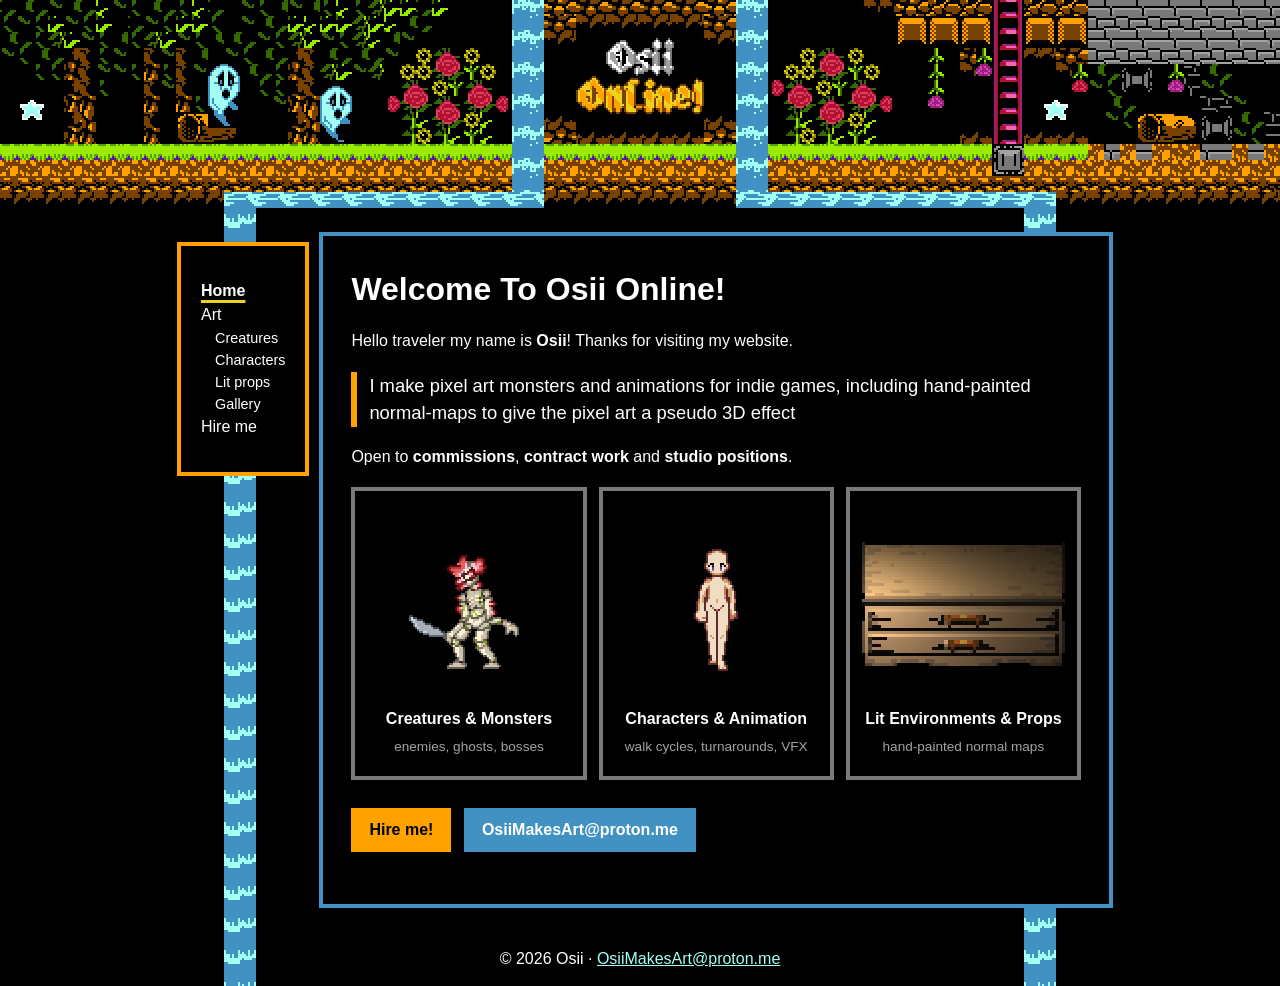
<file: index.html>
<!doctype html>
<html lang="en">
    <head>
        <meta charset="utf-8" />
        <meta name="viewport" content="width=device-width, initial-scale=1" />
        <title>Osii Osii Osii! · pixel art monsters & animations</title>
        <meta
            name="description"
            content="I make pixel art monsters and animations for indie games, lit with hand-painted normal maps so they react to your game&#x27;s lighting."
        />
        <link
            href="style.css?v=b4c139a0"
            rel="stylesheet"
            type="text/css"
            media="all"
        />
        <link rel="icon" type="image/png" href="images/favicon.png" />
        <meta property="og:type" content="website" />
        <meta
            property="og:title"
            content="Osii Osii Osii! · pixel art monsters &amp; animations"
        />
        <meta
            property="og:description"
            content="I make pixel art monsters and animations for indie games, lit with hand-painted normal maps so they react to your game&#x27;s lighting."
        />
        <meta
            property="og:url"
            content="https://gandshack.github.io/index.html"
        />
        <meta
            property="og:image"
            content="https://gandshack.github.io/images/og.png"
        />
        <script
            data-goatcounter="https://osii.goatcounter.com/count"
            async
            src="//gc.zgo.at/count.js"
        ></script>
        <meta name="twitter:card" content="summary_large_image" />
    </head>
    <body>
        <header>
            <a href="index.html"
                ><img
                    src="images/Header.gif"
                    width="100%"
                    alt="Osii Online"
                    style="image-rendering: pixelated"
            /></a>
        </header>

        <div id="container">
            <div class="flex">
                <aside>
                    <div class="side-sticky">
                        <nav>
                            <ul>
                                <li>
                                    <a href="index.html" class="here">Home</a>
                                </li>
                                <li><a href="art/main.html">Art</a></li>
                                <li class="sub">
                                    <a href="art/creatures.html">Creatures</a>
                                </li>
                                <li class="sub">
                                    <a href="art/characters.html">Characters</a>
                                </li>
                                <li class="sub">
                                    <a href="art/lit.html">Lit props</a>
                                </li>
                                <li class="sub">
                                    <a href="art/gallery.html">Gallery</a>
                                </li>
                                <li><a href="hire.html">Hire me</a></li>
                            </ul>
                        </nav>
                    </div>
                </aside>
                <main>
                    <h1>Welcome To Osii Online!</h1>
                    <p>
                        Hello traveler my name is <b>Osii</b>! Thanks for
                        visiting my website.
                    </p>
                    <p class="pitch">
                        I make pixel art monsters and animations for indie
                        games, including hand-painted normal-maps to give the
                        pixel art a pseudo 3D effect
                    </p>
                    <p>
                        Open to <b>commissions</b>, <b>contract work</b> and
                        <b>studio positions</b>.
                    </p>
                    <div class="sections">
                        <a class="section-card" href="art/creatures.html"
                            ><img
                                src="images/work/flower_monster_idle.gif"
                                alt=""
                            /><b>Creatures &amp; Monsters</b
                            ><span>enemies, ghosts, bosses</span></a
                        ><a class="section-card" href="art/characters.html"
                            ><img src="images/work/tall_walk.gif" alt="" /><b
                                >Characters &amp; Animation</b
                            ><span>walk cycles, turnarounds, VFX</span></a
                        ><a class="section-card" href="art/lit.html"
                            ><img
                                src="images/work/lit/dresser_lit.png"
                                alt=""
                            /><b>Lit Environments &amp; Props</b
                            ><span>hand-painted normal maps</span></a
                        >
                    </div>
                    <p class="cta">
                        <a class="button" href="hire.html">Hire me!</a>
                        <a
                            class="button ghost"
                            href="mailto:OsiiMakesArt@proton.me"
                            >OsiiMakesArt@proton.me</a
                        >
                    </p>
                </main>
            </div>
        </div>

        <footer>
            <p>
                © 2026 Osii ·
                <a href="mailto:OsiiMakesArt@proton.me"
                    >OsiiMakesArt@proton.me</a
                >
            </p>
        </footer>
    </body>
</html>
</file>
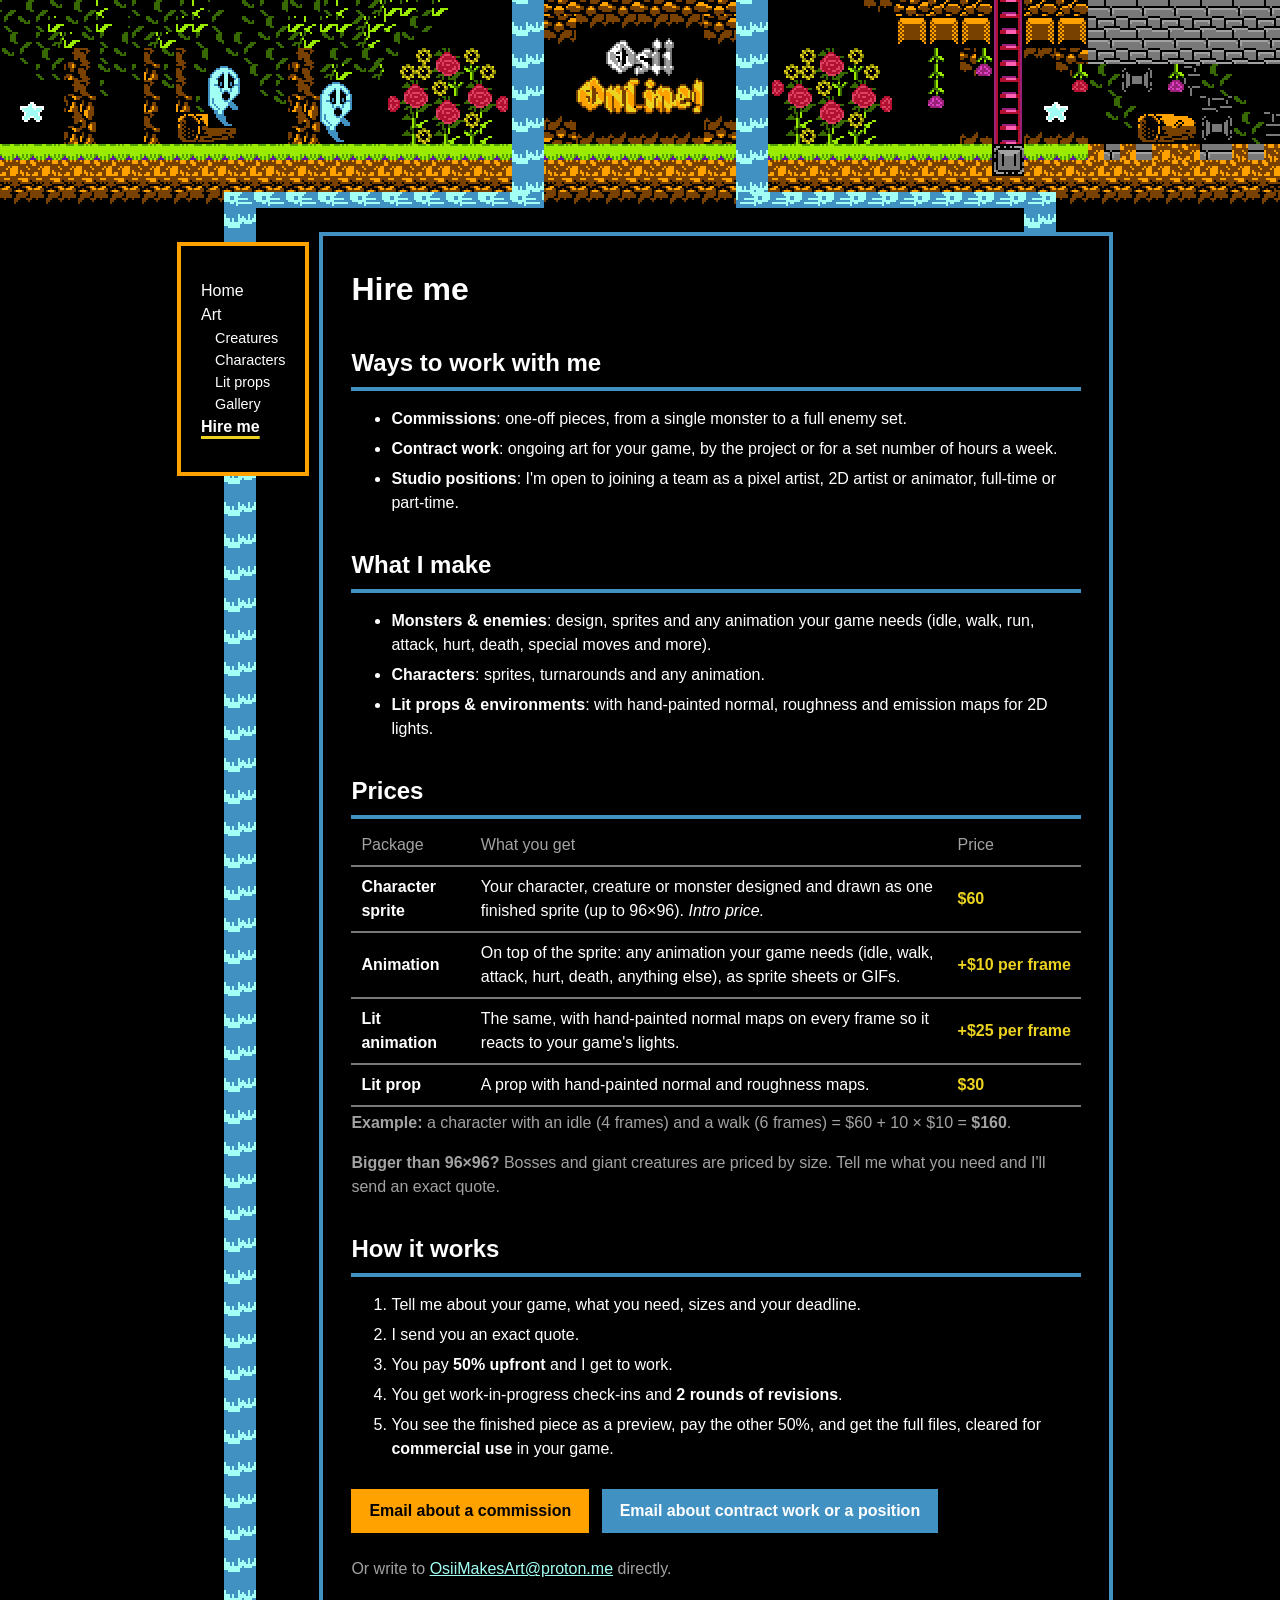
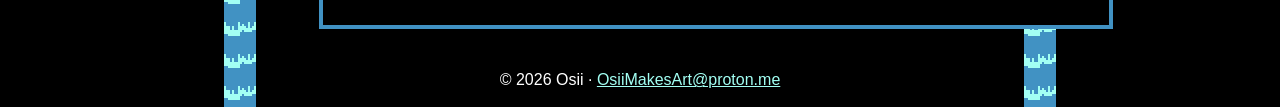
<file: hire.html>
<!doctype html>
<html lang="en">
    <head>
        <meta charset="utf-8" />
        <meta name="viewport" content="width=device-width, initial-scale=1" />
        <title>Hire me · Osii</title>
        <meta name="description" content="I make pixel art monsters and animations for indie games, lit with hand-painted normal maps so they react to your game&#x27;s lighting." />
        <link href="style.css?v=b4c139a0" rel="stylesheet" type="text/css" media="all" />
        <link rel="icon" type="image/png" href="images/favicon.png" />
        <meta property="og:type" content="website" />
        <meta property="og:title" content="Hire me · Osii" />
        <meta property="og:description" content="I make pixel art monsters and animations for indie games, lit with hand-painted normal maps so they react to your game&#x27;s lighting." />
        <meta property="og:url" content="https://gandshack.github.io/hire.html" />
        <meta property="og:image" content="https://gandshack.github.io/images/og.png" />
        <script data-goatcounter="https://osii.goatcounter.com/count" async src="//gc.zgo.at/count.js"></script>
        <meta name="twitter:card" content="summary_large_image" />
    </head>
    <body>
        <header>
            <a href="index.html"><img src="images/Header.gif" width="100%" alt="Osii Online" style="image-rendering: pixelated" /></a>
        </header>

        <div id="container">
            <div class="flex">
                <aside>
                    <div class="side-sticky">
                        <nav>
                            <ul>
                                    <li><a href="index.html">Home</a></li>
                                    <li><a href="art/main.html">Art</a></li>
                                    <li class="sub"><a href="art/creatures.html">Creatures</a></li>
                                    <li class="sub"><a href="art/characters.html">Characters</a></li>
                                    <li class="sub"><a href="art/lit.html">Lit props</a></li>
                                    <li class="sub"><a href="art/gallery.html">Gallery</a></li>
                                    <li><a href="hire.html" class="here">Hire me</a></li>
                            </ul>
                        </nav>
                    </div>
                </aside>
                <main>
<h1>Hire me</h1>
<h2>Ways to work with me</h2>
<ul class="list">
    <li><b>Commissions</b>: one-off pieces, from a single monster to a full enemy set.</li>
    <li><b>Contract work</b>: ongoing art for your game, by the project or for a set number of hours a week.</li>
    <li><b>Studio positions</b>: I'm open to joining a team as a pixel artist, 2D artist or animator, full-time or part-time.</li>
</ul>
<h2>What I make</h2>
<ul class="list">
    <li><b>Monsters &amp; enemies</b>: design, sprites and any animation your game needs (idle, walk, run, attack, hurt, death, special moves and more).</li>
    <li><b>Characters</b>: sprites, turnarounds and any animation.</li>
    <li><b>Lit props &amp; environments</b>: with hand-painted normal, roughness and emission maps for 2D lights.</li>
</ul>
<h2>Prices</h2>
<table class="prices">
<tr><th>Package</th><th>What you get</th><th>Price</th></tr>
<tr><td><b>Character sprite</b></td><td>Your character, creature or monster designed and drawn as one finished sprite (up to 96×96). <i>Intro price.</i></td><td>$60</td></tr>
<tr><td><b>Animation</b></td><td>On top of the sprite: any animation your game needs (idle, walk, attack, hurt, death, anything else), as sprite sheets or GIFs.</td><td>+$10 per frame</td></tr>
<tr><td><b>Lit animation</b></td><td>The same, with hand-painted normal maps on every frame so it reacts to your game's lights.</td><td>+$25 per frame</td></tr>
<tr><td><b>Lit prop</b></td><td>A prop with hand-painted normal and roughness maps.</td><td>$30</td></tr>
</table>
<p class="blurb"><b>Example:</b> a character with an idle (4 frames) and a walk (6 frames) = $60 + 10 × $10 = <b>$160</b>.</p>
<p class="blurb"><b>Bigger than 96×96?</b> Bosses and giant creatures are priced by size. Tell me what you need and I'll send an exact quote.</p>
<h2>How it works</h2>
<ol class="list">
    <li>Tell me about your game, what you need, sizes and your deadline.</li>
    <li>I send you an exact quote.</li>
    <li>You pay <b>50% upfront</b> and I get to work.</li>
    <li>You get work-in-progress check-ins and <b>2 rounds of revisions</b>.</li>
    <li>You see the finished piece as a preview, pay the other 50%, and get the full files, cleared for <b>commercial use</b> in your game.</li>
</ol>
<p class="cta"><a class="button" href="mailto:OsiiMakesArt@proton.me?subject=Pixel%20art%20commission">Email about a commission</a> <a class="button ghost" href="mailto:OsiiMakesArt@proton.me?subject=Contract%20work%20or%20studio%20position">Email about contract work or a position</a></p>
<p class="blurb">Or write to <a href="mailto:OsiiMakesArt@proton.me">OsiiMakesArt@proton.me</a> directly.</p>

                </main>
            </div>
        </div>

        <footer>
            <p>© 2026 Osii · <a href="mailto:OsiiMakesArt@proton.me">OsiiMakesArt@proton.me</a></p>
        </footer>

    </body>
</html>
</file>
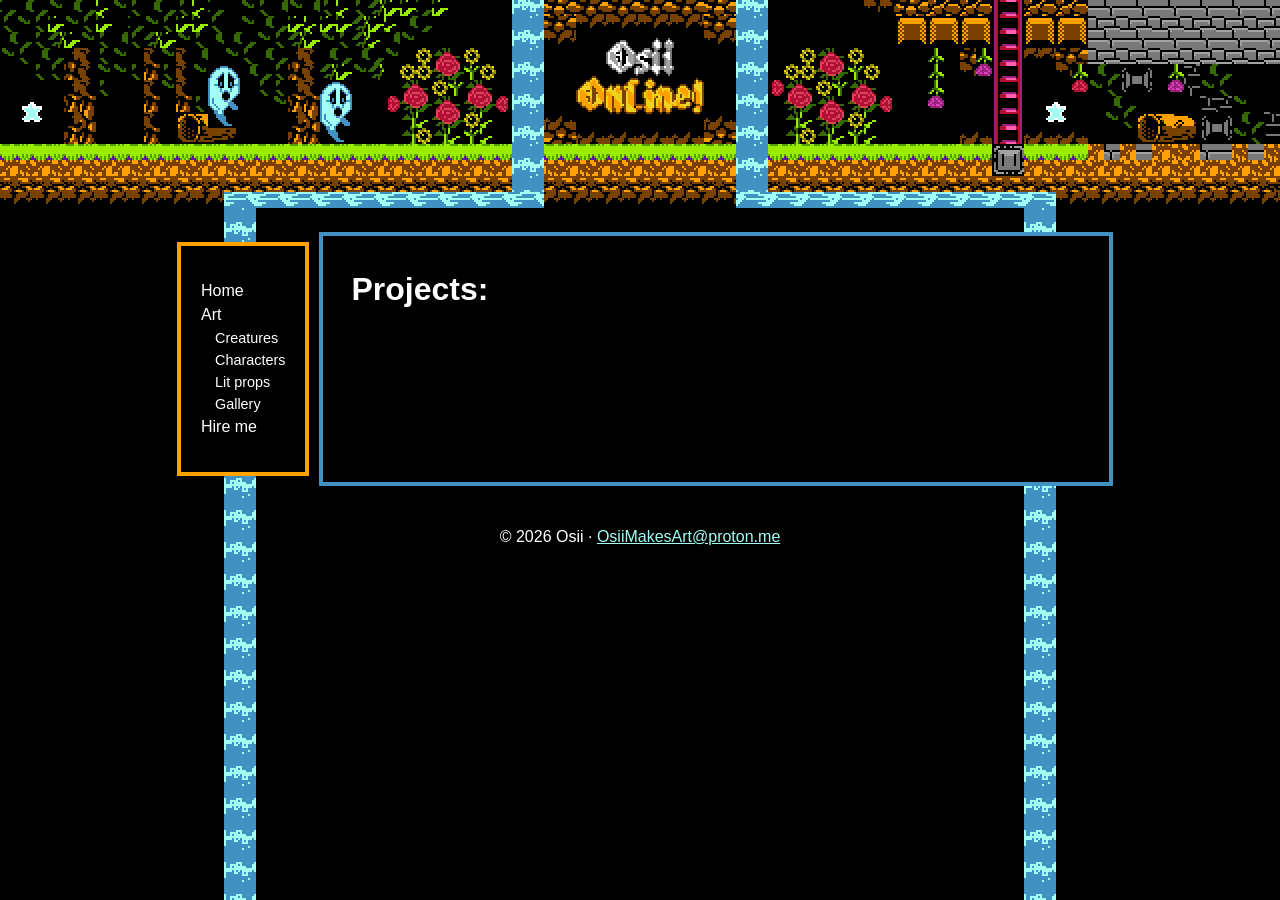
<file: projects.html>
<!doctype html>
<html lang="en">
    <head>
        <meta charset="utf-8" />
        <meta name="viewport" content="width=device-width, initial-scale=1" />
        <title>Projects · Osii</title>
        <meta name="description" content="I make pixel art monsters and animations for indie games, lit with hand-painted normal maps so they react to your game&#x27;s lighting." />
        <link href="style.css?v=b4c139a0" rel="stylesheet" type="text/css" media="all" />
        <link rel="icon" type="image/png" href="images/favicon.png" />
        <meta property="og:type" content="website" />
        <meta property="og:title" content="Projects · Osii" />
        <meta property="og:description" content="I make pixel art monsters and animations for indie games, lit with hand-painted normal maps so they react to your game&#x27;s lighting." />
        <meta property="og:url" content="https://gandshack.github.io/projects.html" />
        <meta property="og:image" content="https://gandshack.github.io/images/og.png" />
        <script data-goatcounter="https://osii.goatcounter.com/count" async src="//gc.zgo.at/count.js"></script>
        <meta name="twitter:card" content="summary_large_image" />
    </head>
    <body>
        <header>
            <a href="index.html"><img src="images/Header.gif" width="100%" alt="Osii Online" style="image-rendering: pixelated" /></a>
        </header>

        <div id="container">
            <div class="flex">
                <aside>
                    <div class="side-sticky">
                        <nav>
                            <ul>
                                    <li><a href="index.html">Home</a></li>
                                    <li><a href="art/main.html">Art</a></li>
                                    <li class="sub"><a href="art/creatures.html">Creatures</a></li>
                                    <li class="sub"><a href="art/characters.html">Characters</a></li>
                                    <li class="sub"><a href="art/lit.html">Lit props</a></li>
                                    <li class="sub"><a href="art/gallery.html">Gallery</a></li>
                                    <li><a href="hire.html">Hire me</a></li>
                            </ul>
                        </nav>
                    </div>
                </aside>
                <main>
<h1>Projects:</h1>

                </main>
            </div>
        </div>

        <footer>
            <p>© 2026 Osii · <a href="mailto:OsiiMakesArt@proton.me">OsiiMakesArt@proton.me</a></p>
        </footer>

    </body>
</html>
</file>
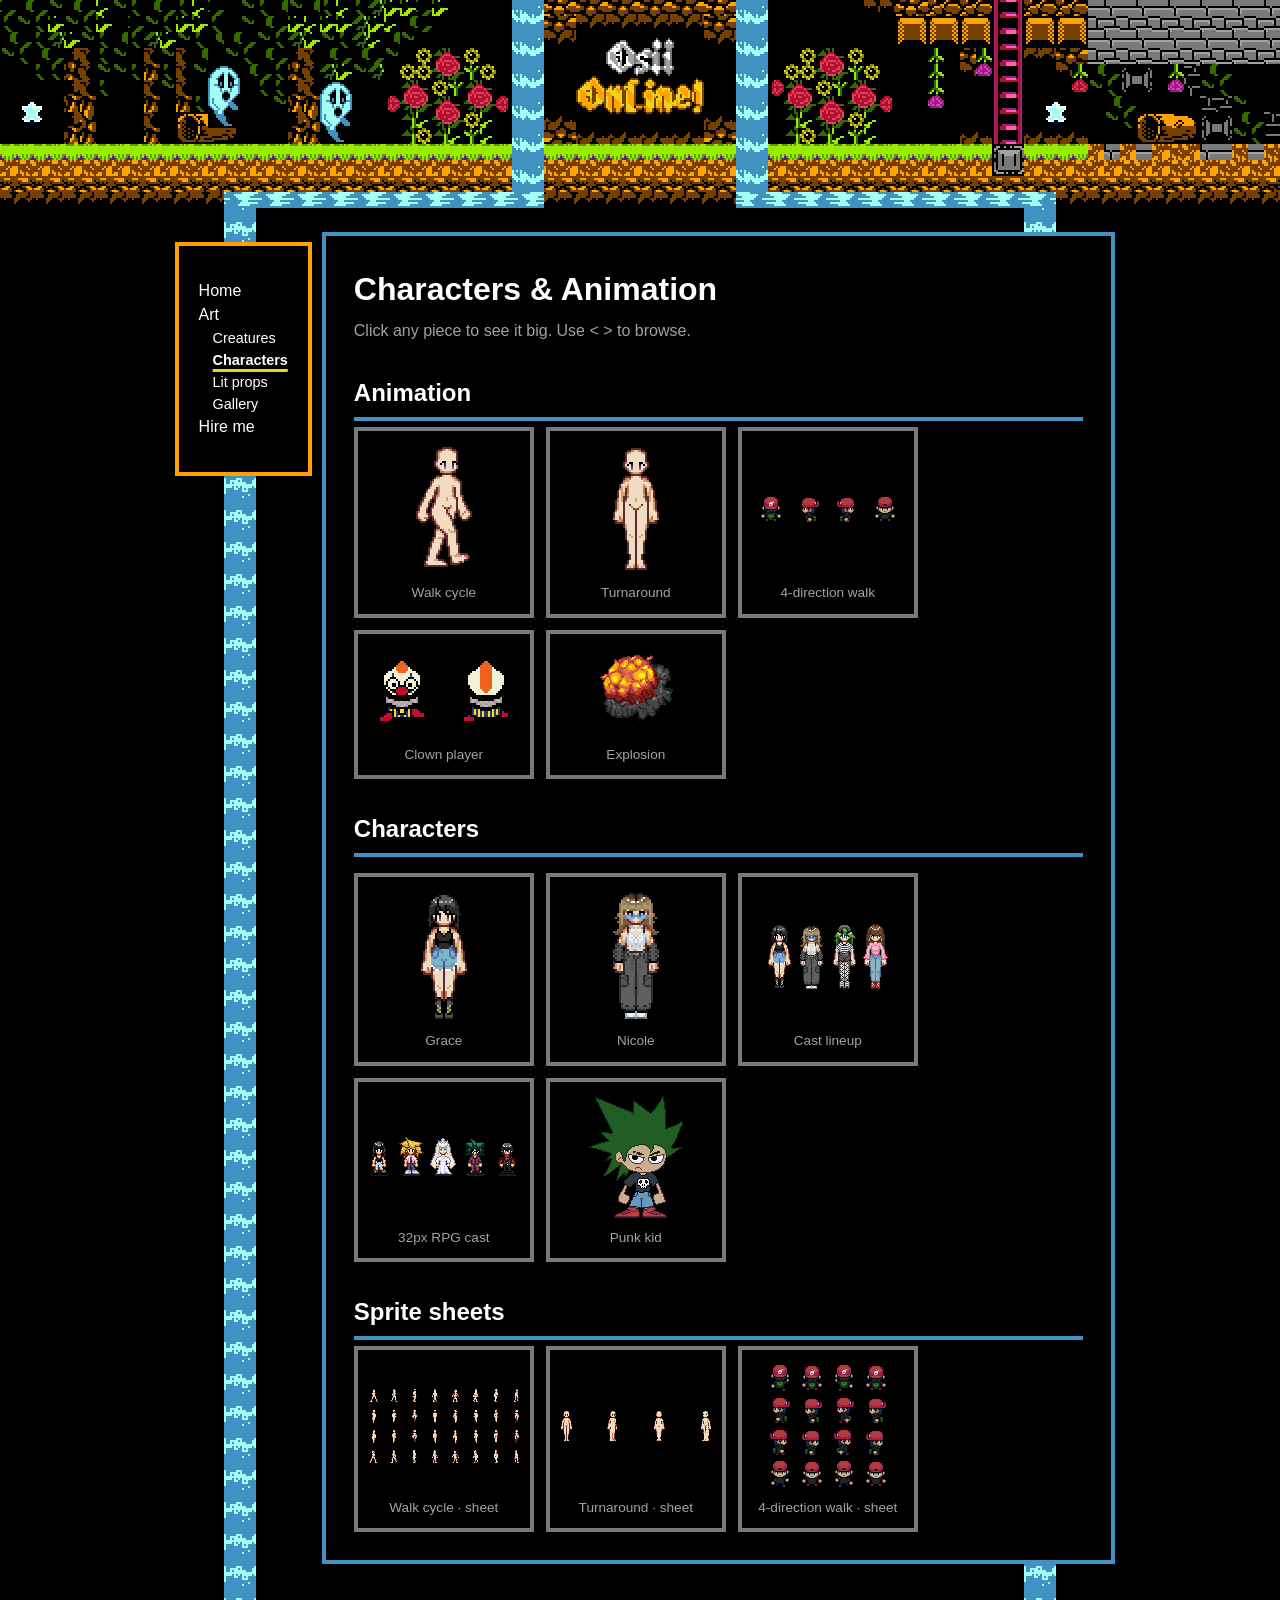
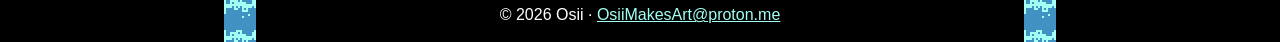
<file: art/characters.html>
<!doctype html>
<html lang="en">
    <head>
        <meta charset="utf-8" />
        <meta name="viewport" content="width=device-width, initial-scale=1" />
        <title>Characters & Animation · Osii</title>
        <meta
            name="description"
            content="I make pixel art monsters and animations for indie games, lit with hand-painted normal maps so they react to your game&#x27;s lighting."
        />
        <link
            href="../style.css?v=b4c139a0"
            rel="stylesheet"
            type="text/css"
            media="all"
        />
        <link rel="icon" type="image/png" href="../images/favicon.png" />
        <meta property="og:type" content="website" />
        <meta property="og:title" content="Characters &amp; Animation · Osii" />
        <meta
            property="og:description"
            content="I make pixel art monsters and animations for indie games, lit with hand-painted normal maps so they react to your game&#x27;s lighting."
        />
        <meta
            property="og:url"
            content="https://gandshack.github.io/art/characters.html"
        />
        <meta
            property="og:image"
            content="https://gandshack.github.io/images/og.png"
        />
        <script data-goatcounter="https://osii.goatcounter.com/count" async src="//gc.zgo.at/count.js"></script>
        <meta name="twitter:card" content="summary_large_image" />
    </head>
    <body>
        <header>
            <a href="../index.html"
                ><img
                    src="../images/Header.gif"
                    width="100%"
                    alt="Osii Online"
                    style="image-rendering: pixelated"
            /></a>
        </header>

        <div id="container">
            <div class="flex">
                <aside>
                    <div class="side-sticky">
                        <nav>
                            <ul>
                                <li><a href="../index.html">Home</a></li>
                                <li><a href="../art/main.html">Art</a></li>
                                <li class="sub">
                                    <a href="../art/creatures.html"
                                        >Creatures</a
                                    >
                                </li>
                                <li class="sub">
                                    <a
                                        href="../art/characters.html"
                                        class="here"
                                        >Characters</a
                                    >
                                </li>
                                <li class="sub">
                                    <a href="../art/lit.html">Lit props</a>
                                </li>
                                <li class="sub">
                                    <a href="../art/gallery.html">Gallery</a>
                                </li>
                                <li><a href="../hire.html">Hire me</a></li>
                            </ul>
                        </nav>
                    </div>
                </aside>
                <main>
                    <h1>Characters &amp; Animation</h1>
                    <p class="blurb">
                        Click any piece to see it big. Use &lt; &gt; to browse.
                    </p>
                    <h2>Animation</h2>
                    <div class="gallery">
                        <a
                            class="piece"
                            href="../images/work/tall_walk.gif"
                            data-title="Walk cycle"
                            data-info="base body · 96×96 px · 36 frames"
                            ><img
                                src="../images/work/thumbs/tall_walk.gif"
                                width="88"
                                height="128"
                                alt="Walk cycle"
                                loading="lazy"
                            /><span>Walk cycle</span></a
                        >
                        <a
                            class="piece"
                            href="../images/work/tall_base_turnaround.gif"
                            data-title="Turnaround"
                            data-info="base body · 96×96 px · 4 frames"
                            ><img
                                src="../images/work/thumbs/tall_base_turnaround.gif"
                                width="46"
                                height="122"
                                alt="Turnaround"
                                loading="lazy"
                            /><span>Turnaround</span></a
                        >
                        <a
                            class="piece"
                            href="../images/work/walk_4dir.gif"
                            data-title="4-direction walk"
                            data-info="top-down · 146×32 px · 4 frames"
                            ><img
                                src="../images/work/thumbs/walk_4dir.gif"
                                width="134"
                                height="28"
                                alt="4-direction walk"
                                loading="lazy"
                            /><span>4-direction walk</span></a
                        >
                        <a
                            class="piece"
                            href="../images/work/clown_player.gif"
                            data-title="Clown player"
                            data-info="front &amp; back walk · 74×32 px · 4 frames"
                            ><img
                                src="../images/work/thumbs/clown_player.gif"
                                width="136"
                                height="64"
                                alt="Clown player"
                                loading="lazy"
                            /><span>Clown player</span></a
                        >
                        <a
                            class="piece"
                            href="../images/work/explosan.gif"
                            data-title="Explosion"
                            data-info="VFX · 96×96 px · 11 frames"
                            ><img
                                src="../images/work/thumbs/explosan.gif"
                                width="92"
                                height="87"
                                alt="Explosion"
                                loading="lazy"
                            /><span>Explosion</span></a
                        >
                    </div>
                    <h2>Characters</h2>
                    <p class="blurb"></p>
                    <div class="gallery">
                        <a
                            class="piece"
                            href="../images/work/Grace.png"
                            data-title="Grace"
                            data-info="Fear Not (personal project) · 96×96 px"
                            ><img
                                src="../images/work/thumbs/Grace.png"
                                width="46"
                                height="130"
                                alt="Grace"
                                loading="lazy"
                            /><span>Grace</span></a
                        >
                        <a
                            class="piece"
                            href="../images/work/Nicole.png"
                            data-title="Nicole"
                            data-info="Fear Not (personal project) · 96×96 px"
                            ><img
                                src="../images/work/thumbs/Nicole.png"
                                width="50"
                                height="126"
                                alt="Nicole"
                                loading="lazy"
                            /><span>Nicole</span></a
                        >
                        <a
                            class="piece"
                            href="../images/work/Dolls.png"
                            data-title="Cast lineup"
                            data-info="Fear Not (personal project) · 128×80 px"
                            ><img
                                src="../images/work/thumbs/Dolls.png"
                                width="120"
                                height="65"
                                alt="Cast lineup"
                                loading="lazy"
                            /><span>Cast lineup</span></a
                        >
                        <a
                            class="piece"
                            href="../images/work/32x_Characters.png"
                            data-title="32px RPG cast"
                            data-info="160×64 px"
                            ><img
                                src="../images/work/thumbs/32x_Characters.png"
                                width="147"
                                height="39"
                                alt="32px RPG cast"
                                loading="lazy"
                            /><span>32px RPG cast</span></a
                        >
                        <a
                            class="piece"
                            href="../images/work/punk_kid_flat.png"
                            data-title="Punk kid"
                            data-info="128×128 px"
                            ><img
                                src="../images/work/thumbs/punk_kid_flat.png"
                                width="95"
                                height="122"
                                alt="Punk kid"
                                loading="lazy"
                            /><span>Punk kid</span></a
                        >
                    </div>
                    <h2>Sprite sheets</h2>
                    <div class="gallery">
                        <a
                            class="piece"
                            href="../images/work/tall_walk-Sheet.png"
                            data-title="Walk cycle · sheet"
                            data-info="768×384 px"
                            ><img
                                src="../images/work/thumbs/tall_walk-Sheet.png"
                                width="150"
                                height="74"
                                alt="Walk cycle · sheet"
                                loading="lazy"
                            /><span>Walk cycle · sheet</span></a
                        >
                        <a
                            class="piece"
                            href="../images/work/tall_base_turnaround-Sheet.png"
                            data-title="Turnaround · sheet"
                            data-info="384×96 px"
                            ><img
                                src="../images/work/thumbs/tall_base_turnaround-Sheet.png"
                                width="150"
                                height="29"
                                alt="Turnaround · sheet"
                                loading="lazy"
                            /><span>Turnaround · sheet</span></a
                        >
                        <a
                            class="piece"
                            href="../images/work/PlayerWalk-Sheet.png"
                            data-title="4-direction walk · sheet"
                            data-info="128×128 px"
                            ><img
                                src="../images/work/thumbs/PlayerWalk-Sheet.png"
                                width="118"
                                height="124"
                                alt="4-direction walk · sheet"
                                loading="lazy"
                            /><span>4-direction walk · sheet</span></a
                        >
                    </div>
                </main>
            </div>
        </div>

        <footer>
            <p>
                © 2026 Osii ·
                <a href="mailto:OsiiMakesArt@proton.me"
                    >OsiiMakesArt@proton.me</a
                >
            </p>
        </footer>
        <script src="../art/viewer.js?v=b4c139a0"></script>
    </body>
</html>
</file>
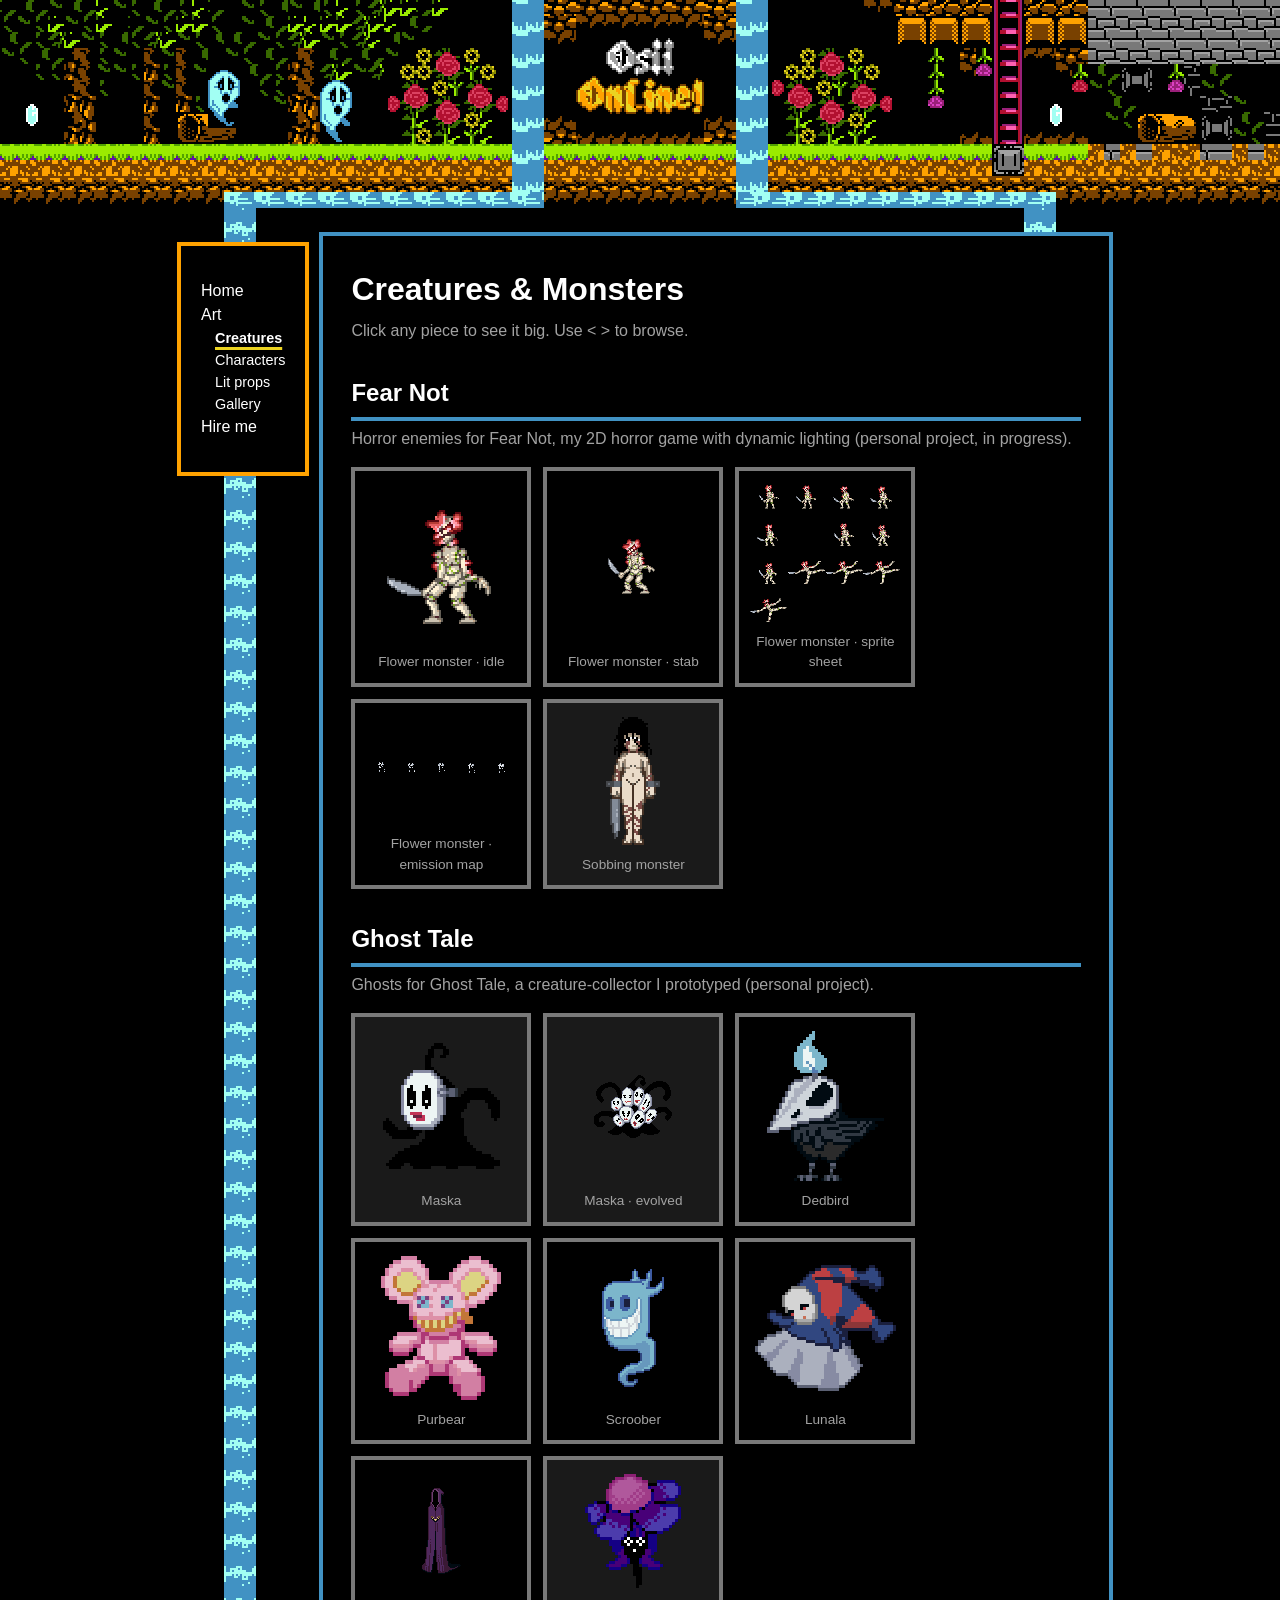
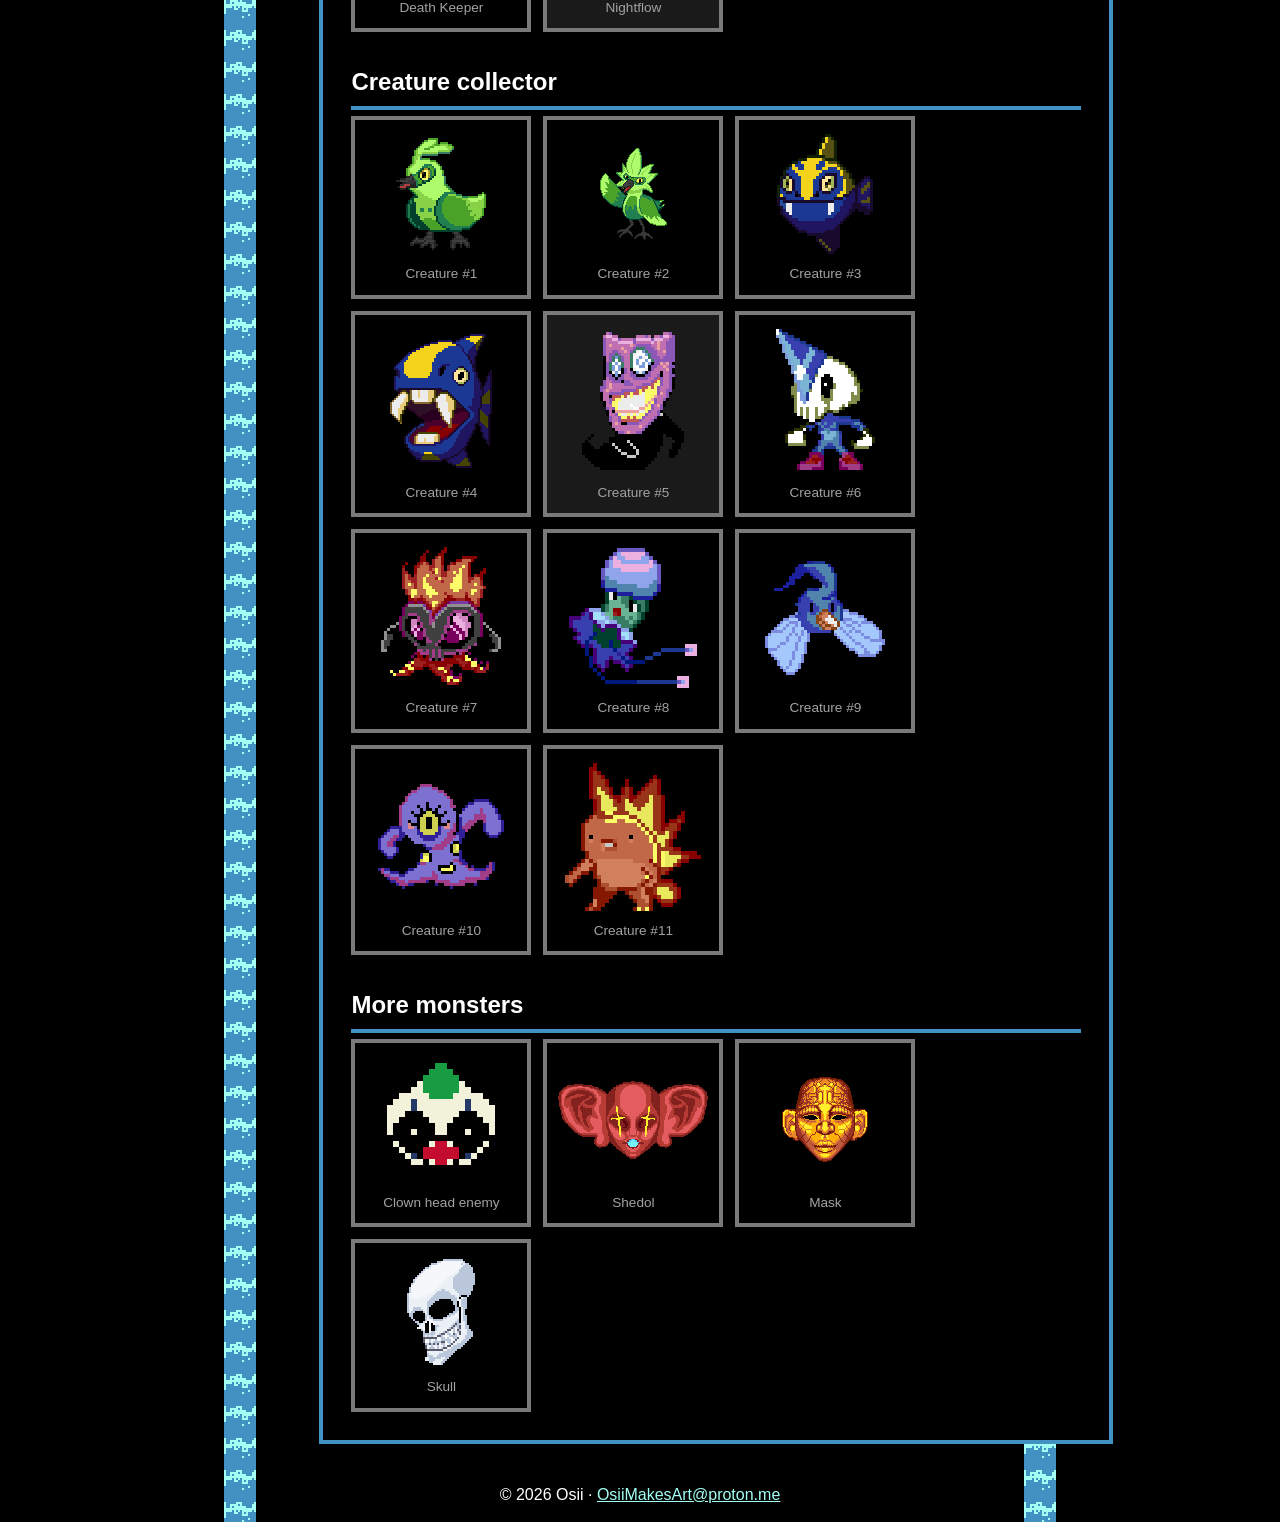
<file: art/creatures.html>
<!doctype html>
<html lang="en">
    <head>
        <meta charset="utf-8" />
        <meta name="viewport" content="width=device-width, initial-scale=1" />
        <title>Creatures & Monsters · Osii</title>
        <meta name="description" content="I make pixel art monsters and animations for indie games, lit with hand-painted normal maps so they react to your game&#x27;s lighting." />
        <link href="../style.css?v=b4c139a0" rel="stylesheet" type="text/css" media="all" />
        <link rel="icon" type="image/png" href="../images/favicon.png" />
        <meta property="og:type" content="website" />
        <meta property="og:title" content="Creatures &amp; Monsters · Osii" />
        <meta property="og:description" content="I make pixel art monsters and animations for indie games, lit with hand-painted normal maps so they react to your game&#x27;s lighting." />
        <meta property="og:url" content="https://gandshack.github.io/art/creatures.html" />
        <meta property="og:image" content="https://gandshack.github.io/images/og.png" />
        <script data-goatcounter="https://osii.goatcounter.com/count" async src="//gc.zgo.at/count.js"></script>
        <meta name="twitter:card" content="summary_large_image" />
    </head>
    <body>
        <header>
            <a href="../index.html"><img src="../images/Header.gif" width="100%" alt="Osii Online" style="image-rendering: pixelated" /></a>
        </header>

        <div id="container">
            <div class="flex">
                <aside>
                    <div class="side-sticky">
                        <nav>
                            <ul>
                                    <li><a href="../index.html">Home</a></li>
                                    <li><a href="../art/main.html">Art</a></li>
                                    <li class="sub"><a href="../art/creatures.html" class="here">Creatures</a></li>
                                    <li class="sub"><a href="../art/characters.html">Characters</a></li>
                                    <li class="sub"><a href="../art/lit.html">Lit props</a></li>
                                    <li class="sub"><a href="../art/gallery.html">Gallery</a></li>
                                    <li><a href="../hire.html">Hire me</a></li>
                            </ul>
                        </nav>
                    </div>
                </aside>
                <main>
<h1>Creatures &amp; Monsters</h1>
<p class="blurb">Click any piece to see it big. Use &lt; &gt; to browse.</p>
<h2>Fear Not</h2><p class="blurb">Horror enemies for Fear Not, my 2D horror game with dynamic lighting (personal project, in progress).</p><div class="gallery">
<a class="piece" href="../images/work/flower_monster_idle.gif" data-title="Flower monster · idle" data-info="Fear Not (personal project) · 96×96 px · 5 frames"><img src="../images/work/thumbs/flower_monster_idle.gif" width="112" height="120" alt="Flower monster · idle" loading="lazy" /><span>Flower monster · idle</span></a>
<a class="piece" href="../images/work/flower_monster_stab.gif" data-title="Flower monster · stab" data-info="Fear Not (personal project) · attack · 96×96 px · 7 frames"><img src="../images/work/thumbs/flower_monster_stab.gif" width="96" height="60" alt="Flower monster · stab" loading="lazy" /><span>Flower monster · stab</span></a>
<a class="piece" href="../images/work/flower_monster-Sheet.png" data-title="Flower monster · sprite sheet" data-info="Fear Not (personal project) · 384×384 px"><img src="../images/work/thumbs/flower_monster-Sheet.png" width="150" height="137" alt="Flower monster · sprite sheet" loading="lazy" /><span>Flower monster · sprite sheet</span></a>
<a class="piece" href="../images/work/flower_monster-Shee_Emmisiont.png" data-title="Flower monster · emission map" data-info="Fear Not (personal project) · glows in the dark · 480×96 px"><img src="../images/work/flower_monster-Shee_Emmisiont.png" width="150" height="30" alt="Flower monster · emission map" loading="lazy" /><span>Flower monster · emission map</span></a>
<a class="piece lift" href="../images/work/Sobbing Mosnter.png" data-title="Sobbing monster" data-info="Fear Not (personal project) · 96×96 px"><img src="../images/work/thumbs/Sobbing Mosnter.png" width="54" height="128" alt="Sobbing monster" loading="lazy" /><span>Sobbing monster</span></a>
</div>
<h2>Ghost Tale</h2><p class="blurb">Ghosts for Ghost Tale, a creature-collector I prototyped (personal project).</p><div class="gallery">
<a class="piece lift" href="../images/work/maska_s1_1x.png" data-title="Maska" data-info="Ghost Tale · stage 1 · 96×96 px"><img src="../images/work/thumbs/maska_s1_1x.png" width="117" height="126" alt="Maska" loading="lazy" /><span>Maska</span></a>
<a class="piece lift" href="../images/work/maska_s2_1x.png" data-title="Maska · evolved" data-info="Ghost Tale · stage 2 · 96×96 px"><img src="../images/work/thumbs/maska_s2_1x.png" width="78" height="63" alt="Maska · evolved" loading="lazy" /><span>Maska · evolved</span></a>
<a class="piece" href="../images/work/dedbird_1x.png" data-title="Dedbird" data-info="Ghost Tale (personal project) · 96×96 px"><img src="../images/work/thumbs/dedbird_1x.png" width="117" height="150" alt="Dedbird" loading="lazy" /><span>Dedbird</span></a>
<a class="piece" href="../images/work/purbear_1x.png" data-title="Purbear" data-info="Ghost Tale (personal project) · 96×96 px"><img src="../images/work/thumbs/purbear_1x.png" width="120" height="144" alt="Purbear" loading="lazy" /><span>Purbear</span></a>
<a class="piece" href="../images/work/scroober_1x.png" data-title="Scroober" data-info="Ghost Tale (personal project) · 96×96 px"><img src="../images/work/thumbs/scroober_1x.png" width="62" height="118" alt="Scroober" loading="lazy" /><span>Scroober</span></a>
<a class="piece" href="../images/work/lunala_1x.png" data-title="Lunala" data-info="Ghost Tale (personal project) · 96×96 px"><img src="../images/work/thumbs/lunala_1x.png" width="141" height="126" alt="Lunala" loading="lazy" /><span>Lunala</span></a>
<a class="piece" href="../images/work/death_keeper_1x.png" data-title="Death Keeper" data-info="Ghost Tale (personal project) · 96×96 px"><img src="../images/work/thumbs/death_keeper_1x.png" width="39" height="86" alt="Death Keeper" loading="lazy" /><span>Death Keeper</span></a>
<a class="piece lift" href="../images/work/Nightflow.png" data-title="Nightflow" data-info="Ghost Tale (personal project) · 96×96 px"><img src="../images/work/thumbs/Nightflow.png" width="96" height="114" alt="Nightflow" loading="lazy" /><span>Nightflow</span></a>
</div>
<h2>Creature collector</h2><div class="gallery">
<a class="piece" href="../images/work/MOnsterSheet2.png" data-title="Creature #1" data-info="Creature collector · 96×96 px"><img src="../images/work/thumbs/MOnsterSheet2.png" width="90" height="112" alt="Creature #1" loading="lazy" /><span>Creature #1</span></a>
<a class="piece" href="../images/work/MOnsterSheet3.png" data-title="Creature #2" data-info="Creature collector · 96×96 px"><img src="../images/work/thumbs/MOnsterSheet3.png" width="67" height="92" alt="Creature #2" loading="lazy" /><span>Creature #2</span></a>
<a class="piece" href="../images/work/MOnsterSheet4.png" data-title="Creature #3" data-info="Creature collector · 96×96 px"><img src="../images/work/thumbs/MOnsterSheet4.png" width="96" height="120" alt="Creature #3" loading="lazy" /><span>Creature #3</span></a>
<a class="piece" href="../images/work/MOnsterSheet5.png" data-title="Creature #4" data-info="Creature collector · 96×96 px"><img src="../images/work/thumbs/MOnsterSheet5.png" width="102" height="134" alt="Creature #4" loading="lazy" /><span>Creature #4</span></a>
<a class="piece lift" href="../images/work/MOnsterSheet6.png" data-title="Creature #5" data-info="Creature collector · 96×96 px"><img src="../images/work/thumbs/MOnsterSheet6.png" width="102" height="138" alt="Creature #5" loading="lazy" /><span>Creature #5</span></a>
<a class="piece" href="../images/work/MOnsterSheet7.png" data-title="Creature #6" data-info="Creature collector · 96×96 px"><img src="../images/work/thumbs/MOnsterSheet7.png" width="99" height="144" alt="Creature #6" loading="lazy" /><span>Creature #6</span></a>
<a class="piece" href="../images/work/MOnsterSheet8.png" data-title="Creature #7" data-info="Creature collector · 96×96 px"><img src="../images/work/thumbs/MOnsterSheet8.png" width="126" height="141" alt="Creature #7" loading="lazy" /><span>Creature #7</span></a>
<a class="piece" href="../images/work/MOnsterSheet9.png" data-title="Creature #8" data-info="Creature collector · 96×96 px"><img src="../images/work/thumbs/MOnsterSheet9.png" width="128" height="140" alt="Creature #8" loading="lazy" /><span>Creature #8</span></a>
<a class="piece" href="../images/work/MOnsterSheet10.png" data-title="Creature #9" data-info="Creature collector · 96×96 px"><img src="../images/work/thumbs/MOnsterSheet10.png" width="120" height="114" alt="Creature #9" loading="lazy" /><span>Creature #9</span></a>
<a class="piece" href="../images/work/MOnsterSheet11.png" data-title="Creature #10" data-info="Creature collector · 96×96 px"><img src="../images/work/thumbs/MOnsterSheet11.png" width="126" height="105" alt="Creature #10" loading="lazy" /><span>Creature #10</span></a>
<a class="piece" href="../images/work/MOnsterSheet12.png" data-title="Creature #11" data-info="Creature collector · 96×96 px"><img src="../images/work/thumbs/MOnsterSheet12.png" width="136" height="148" alt="Creature #11" loading="lazy" /><span>Creature #11</span></a>
</div>
<h2>More monsters</h2><div class="gallery">
<a class="piece" href="../images/work/walker3.png" data-title="Clown head enemy" data-info="32×32 px"><img src="../images/work/thumbs/walker3.png" width="132" height="126" alt="Clown head enemy" loading="lazy" /><span>Clown head enemy</span></a>
<a class="piece" href="../images/work/Shedol.gif" data-title="Shedol" data-info="256×144 px · 2 frames"><img src="../images/work/thumbs/Shedol.gif" width="150" height="78" alt="Shedol" loading="lazy" /><span>Shedol</span></a>
<a class="piece" href="../images/work/Mask.png" data-title="Mask" data-info="96×96 px"><img src="../images/work/thumbs/Mask.png" width="86" height="85" alt="Mask" loading="lazy" /><span>Mask</span></a>
<a class="piece" href="../images/work/Skull.png" data-title="Skull" data-info="96×96 px"><img src="../images/work/thumbs/Skull.png" width="72" height="110" alt="Skull" loading="lazy" /><span>Skull</span></a>
</div>

                </main>
            </div>
        </div>

        <footer>
            <p>© 2026 Osii · <a href="mailto:OsiiMakesArt@proton.me">OsiiMakesArt@proton.me</a></p>
        </footer>
        <script src="../art/viewer.js?v=b4c139a0"></script>
    </body>
</html>
</file>
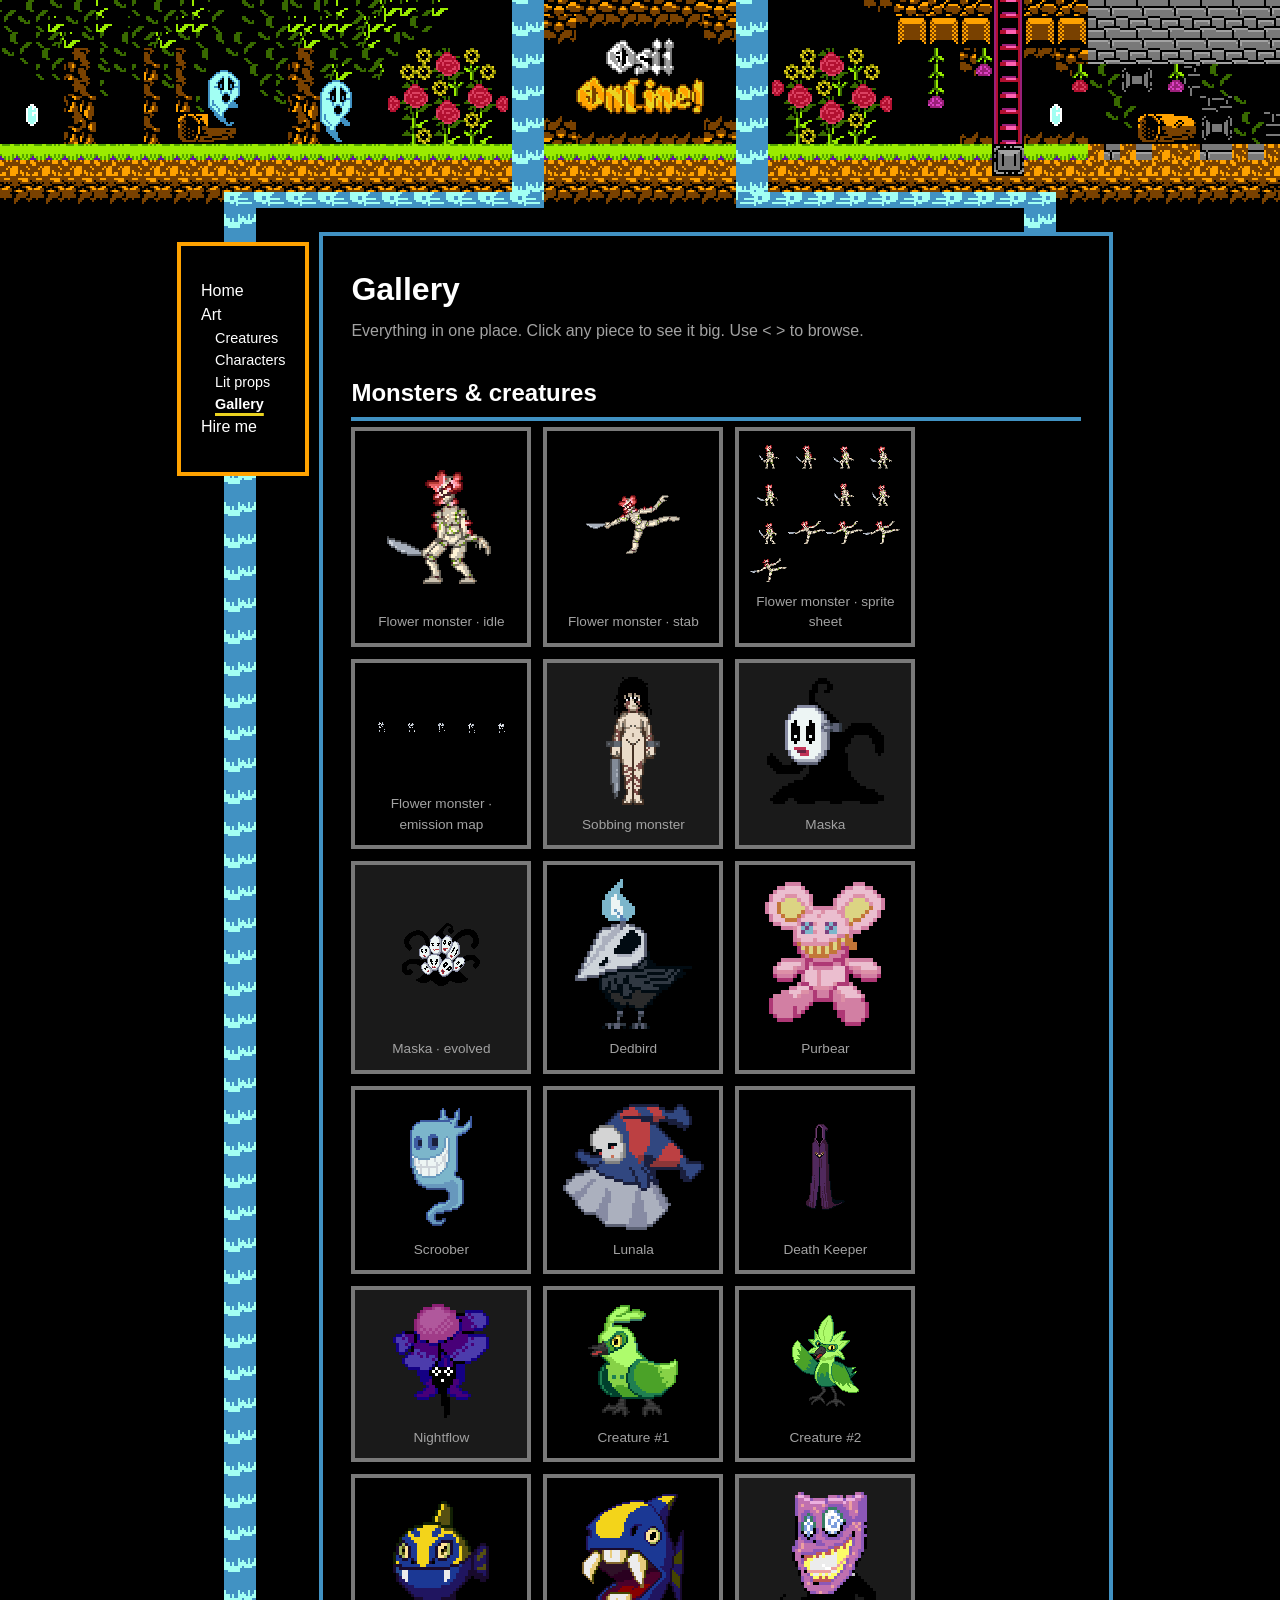
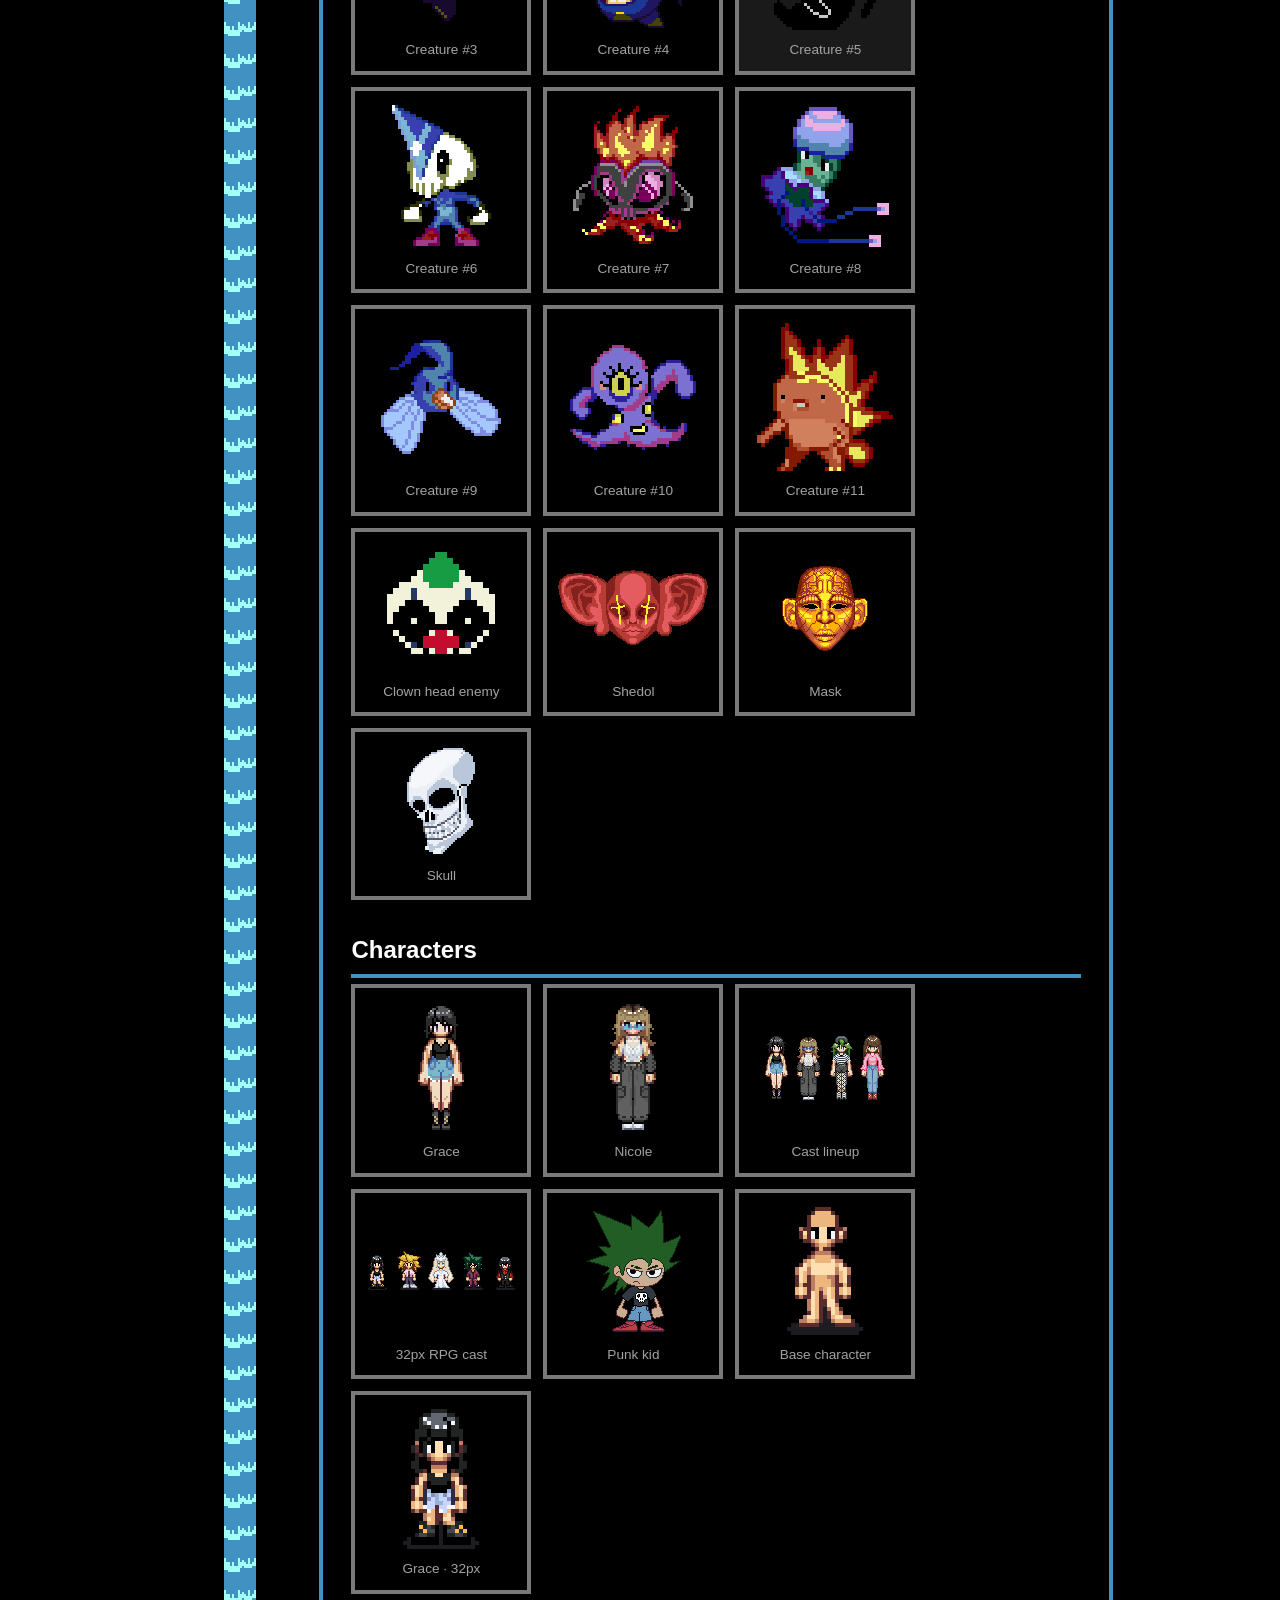
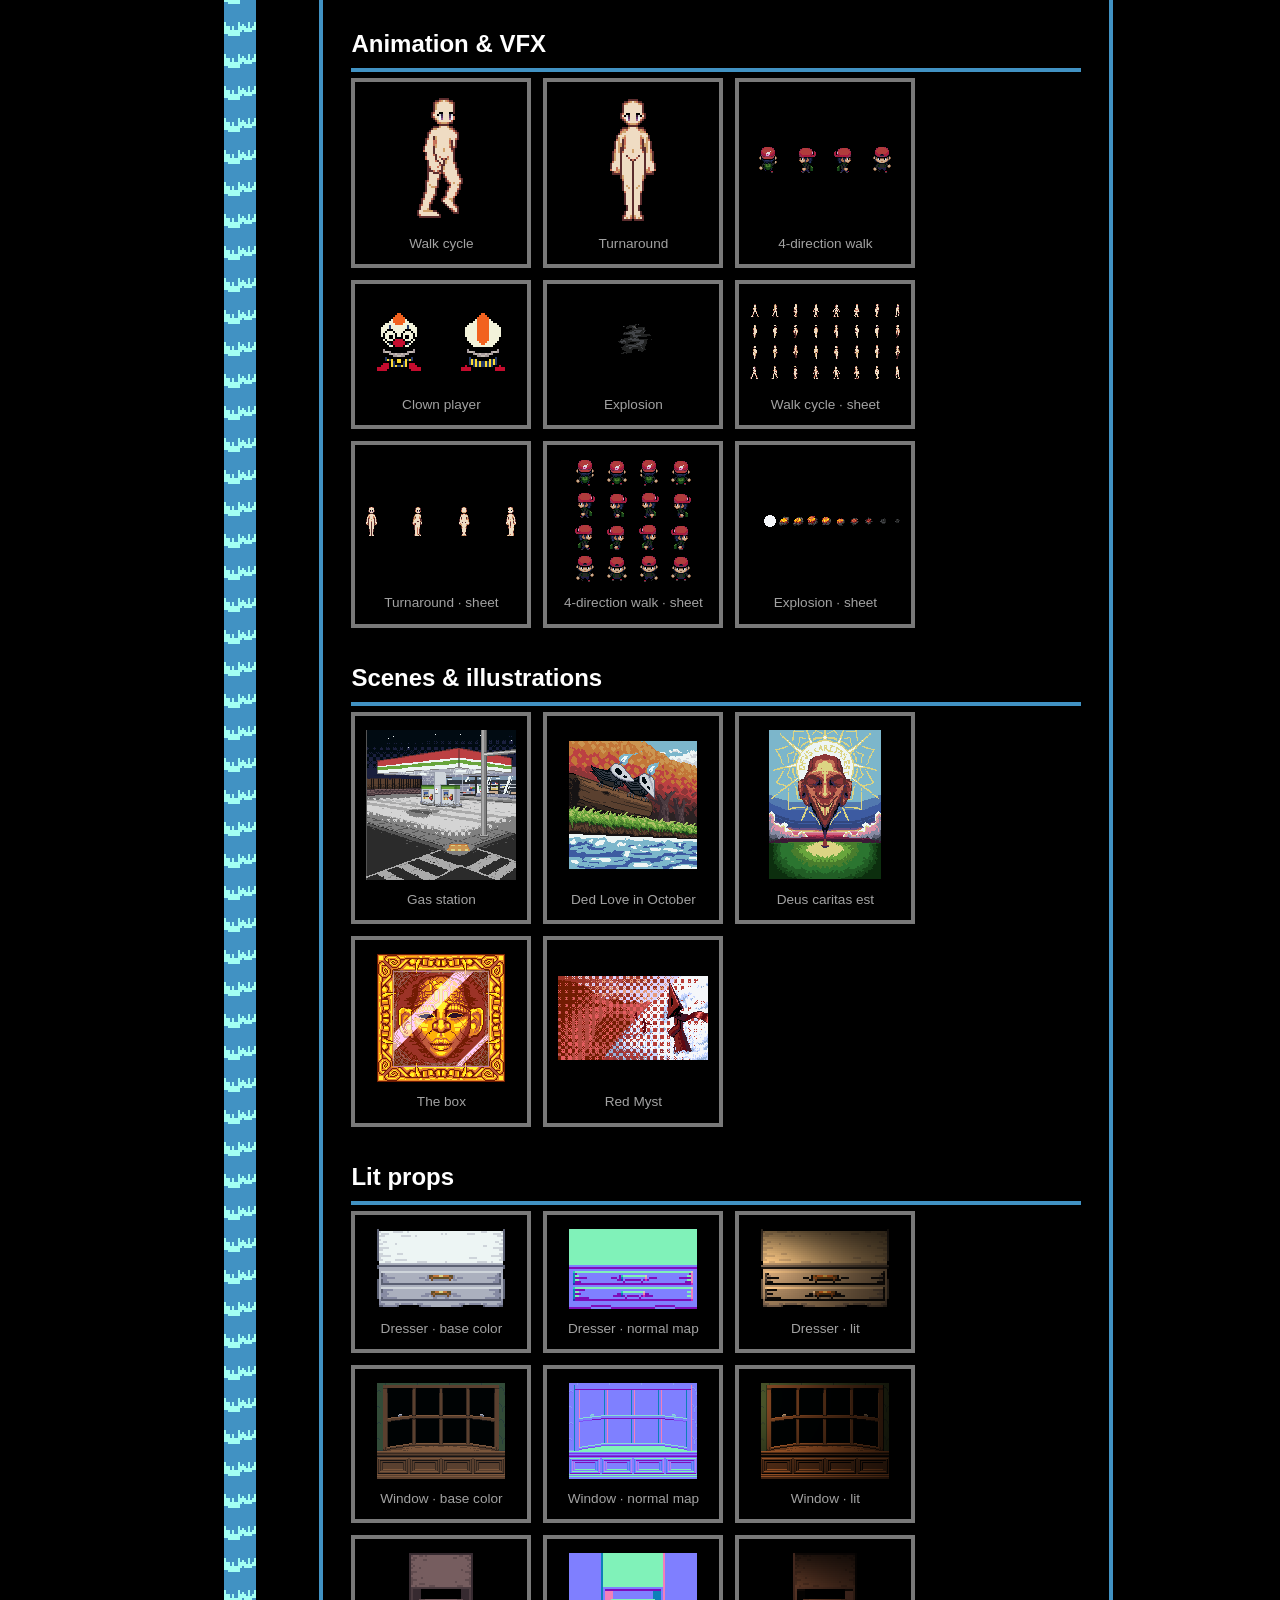
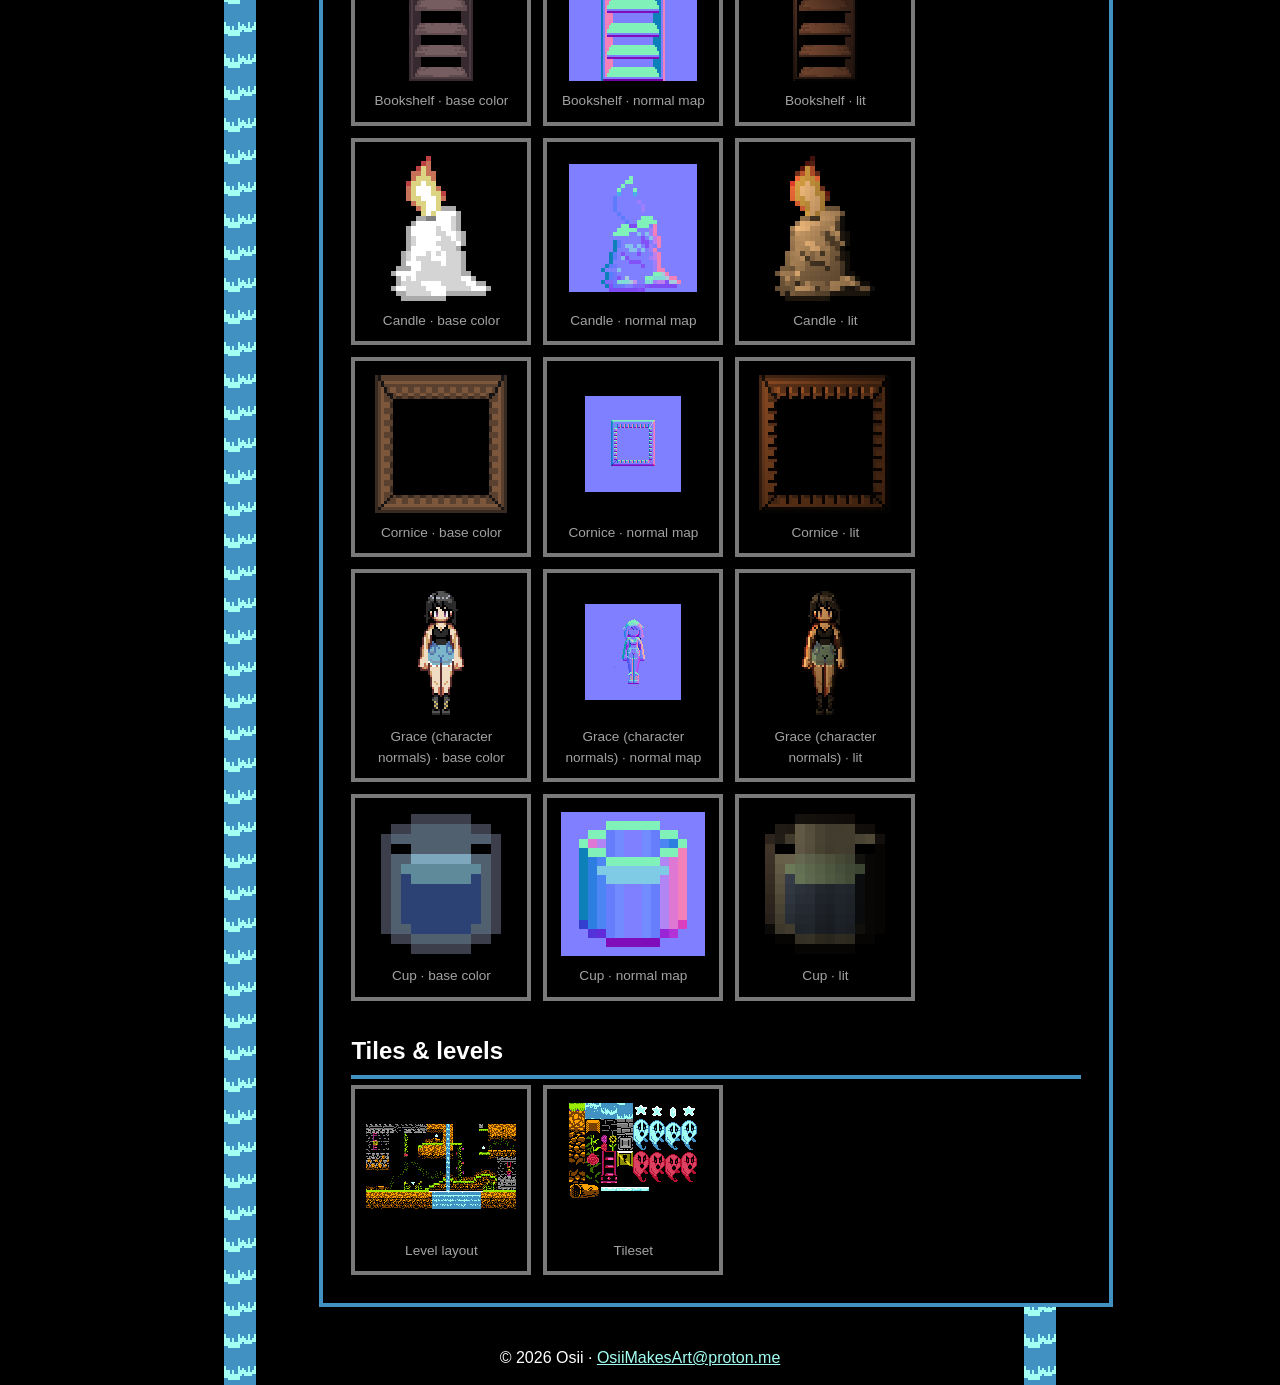
<file: art/gallery.html>
<!doctype html>
<html lang="en">
    <head>
        <meta charset="utf-8" />
        <meta name="viewport" content="width=device-width, initial-scale=1" />
        <title>Gallery · Osii</title>
        <meta name="description" content="I make pixel art monsters and animations for indie games, lit with hand-painted normal maps so they react to your game&#x27;s lighting." />
        <link href="../style.css?v=b4c139a0" rel="stylesheet" type="text/css" media="all" />
        <link rel="icon" type="image/png" href="../images/favicon.png" />
        <meta property="og:type" content="website" />
        <meta property="og:title" content="Gallery · Osii" />
        <meta property="og:description" content="I make pixel art monsters and animations for indie games, lit with hand-painted normal maps so they react to your game&#x27;s lighting." />
        <meta property="og:url" content="https://gandshack.github.io/art/gallery.html" />
        <meta property="og:image" content="https://gandshack.github.io/images/og.png" />
        <script data-goatcounter="https://osii.goatcounter.com/count" async src="//gc.zgo.at/count.js"></script>
        <meta name="twitter:card" content="summary_large_image" />
    </head>
    <body>
        <header>
            <a href="../index.html"><img src="../images/Header.gif" width="100%" alt="Osii Online" style="image-rendering: pixelated" /></a>
        </header>

        <div id="container">
            <div class="flex">
                <aside>
                    <div class="side-sticky">
                        <nav>
                            <ul>
                                    <li><a href="../index.html">Home</a></li>
                                    <li><a href="../art/main.html">Art</a></li>
                                    <li class="sub"><a href="../art/creatures.html">Creatures</a></li>
                                    <li class="sub"><a href="../art/characters.html">Characters</a></li>
                                    <li class="sub"><a href="../art/lit.html">Lit props</a></li>
                                    <li class="sub"><a href="../art/gallery.html" class="here">Gallery</a></li>
                                    <li><a href="../hire.html">Hire me</a></li>
                            </ul>
                        </nav>
                    </div>
                </aside>
                <main>
<h1>Gallery</h1>
<p class="blurb">Everything in one place. Click any piece to see it big. Use &lt; &gt; to browse.</p>
<h2>Monsters &amp; creatures</h2><div class="gallery">
<a class="piece" href="../images/work/flower_monster_idle.gif" data-title="Flower monster · idle" data-info="Fear Not (personal project) · 96×96 px · 5 frames"><img src="../images/work/thumbs/flower_monster_idle.gif" width="112" height="120" alt="Flower monster · idle" loading="lazy" /><span>Flower monster · idle</span></a>
<a class="piece" href="../images/work/flower_monster_stab.gif" data-title="Flower monster · stab" data-info="Fear Not (personal project) · attack · 96×96 px · 7 frames"><img src="../images/work/thumbs/flower_monster_stab.gif" width="96" height="60" alt="Flower monster · stab" loading="lazy" /><span>Flower monster · stab</span></a>
<a class="piece" href="../images/work/flower_monster-Sheet.png" data-title="Flower monster · sprite sheet" data-info="Fear Not (personal project) · 384×384 px"><img src="../images/work/thumbs/flower_monster-Sheet.png" width="150" height="137" alt="Flower monster · sprite sheet" loading="lazy" /><span>Flower monster · sprite sheet</span></a>
<a class="piece" href="../images/work/flower_monster-Shee_Emmisiont.png" data-title="Flower monster · emission map" data-info="Fear Not (personal project) · glows in the dark · 480×96 px"><img src="../images/work/flower_monster-Shee_Emmisiont.png" width="150" height="30" alt="Flower monster · emission map" loading="lazy" /><span>Flower monster · emission map</span></a>
<a class="piece lift" href="../images/work/Sobbing Mosnter.png" data-title="Sobbing monster" data-info="Fear Not (personal project) · 96×96 px"><img src="../images/work/thumbs/Sobbing Mosnter.png" width="54" height="128" alt="Sobbing monster" loading="lazy" /><span>Sobbing monster</span></a>
<a class="piece lift" href="../images/work/maska_s1_1x.png" data-title="Maska" data-info="Ghost Tale · stage 1 · 96×96 px"><img src="../images/work/thumbs/maska_s1_1x.png" width="117" height="126" alt="Maska" loading="lazy" /><span>Maska</span></a>
<a class="piece lift" href="../images/work/maska_s2_1x.png" data-title="Maska · evolved" data-info="Ghost Tale · stage 2 · 96×96 px"><img src="../images/work/thumbs/maska_s2_1x.png" width="78" height="63" alt="Maska · evolved" loading="lazy" /><span>Maska · evolved</span></a>
<a class="piece" href="../images/work/dedbird_1x.png" data-title="Dedbird" data-info="Ghost Tale (personal project) · 96×96 px"><img src="../images/work/thumbs/dedbird_1x.png" width="117" height="150" alt="Dedbird" loading="lazy" /><span>Dedbird</span></a>
<a class="piece" href="../images/work/purbear_1x.png" data-title="Purbear" data-info="Ghost Tale (personal project) · 96×96 px"><img src="../images/work/thumbs/purbear_1x.png" width="120" height="144" alt="Purbear" loading="lazy" /><span>Purbear</span></a>
<a class="piece" href="../images/work/scroober_1x.png" data-title="Scroober" data-info="Ghost Tale (personal project) · 96×96 px"><img src="../images/work/thumbs/scroober_1x.png" width="62" height="118" alt="Scroober" loading="lazy" /><span>Scroober</span></a>
<a class="piece" href="../images/work/lunala_1x.png" data-title="Lunala" data-info="Ghost Tale (personal project) · 96×96 px"><img src="../images/work/thumbs/lunala_1x.png" width="141" height="126" alt="Lunala" loading="lazy" /><span>Lunala</span></a>
<a class="piece" href="../images/work/death_keeper_1x.png" data-title="Death Keeper" data-info="Ghost Tale (personal project) · 96×96 px"><img src="../images/work/thumbs/death_keeper_1x.png" width="39" height="86" alt="Death Keeper" loading="lazy" /><span>Death Keeper</span></a>
<a class="piece lift" href="../images/work/Nightflow.png" data-title="Nightflow" data-info="Ghost Tale (personal project) · 96×96 px"><img src="../images/work/thumbs/Nightflow.png" width="96" height="114" alt="Nightflow" loading="lazy" /><span>Nightflow</span></a>
<a class="piece" href="../images/work/MOnsterSheet2.png" data-title="Creature #1" data-info="Creature collector · 96×96 px"><img src="../images/work/thumbs/MOnsterSheet2.png" width="90" height="112" alt="Creature #1" loading="lazy" /><span>Creature #1</span></a>
<a class="piece" href="../images/work/MOnsterSheet3.png" data-title="Creature #2" data-info="Creature collector · 96×96 px"><img src="../images/work/thumbs/MOnsterSheet3.png" width="67" height="92" alt="Creature #2" loading="lazy" /><span>Creature #2</span></a>
<a class="piece" href="../images/work/MOnsterSheet4.png" data-title="Creature #3" data-info="Creature collector · 96×96 px"><img src="../images/work/thumbs/MOnsterSheet4.png" width="96" height="120" alt="Creature #3" loading="lazy" /><span>Creature #3</span></a>
<a class="piece" href="../images/work/MOnsterSheet5.png" data-title="Creature #4" data-info="Creature collector · 96×96 px"><img src="../images/work/thumbs/MOnsterSheet5.png" width="102" height="134" alt="Creature #4" loading="lazy" /><span>Creature #4</span></a>
<a class="piece lift" href="../images/work/MOnsterSheet6.png" data-title="Creature #5" data-info="Creature collector · 96×96 px"><img src="../images/work/thumbs/MOnsterSheet6.png" width="102" height="138" alt="Creature #5" loading="lazy" /><span>Creature #5</span></a>
<a class="piece" href="../images/work/MOnsterSheet7.png" data-title="Creature #6" data-info="Creature collector · 96×96 px"><img src="../images/work/thumbs/MOnsterSheet7.png" width="99" height="144" alt="Creature #6" loading="lazy" /><span>Creature #6</span></a>
<a class="piece" href="../images/work/MOnsterSheet8.png" data-title="Creature #7" data-info="Creature collector · 96×96 px"><img src="../images/work/thumbs/MOnsterSheet8.png" width="126" height="141" alt="Creature #7" loading="lazy" /><span>Creature #7</span></a>
<a class="piece" href="../images/work/MOnsterSheet9.png" data-title="Creature #8" data-info="Creature collector · 96×96 px"><img src="../images/work/thumbs/MOnsterSheet9.png" width="128" height="140" alt="Creature #8" loading="lazy" /><span>Creature #8</span></a>
<a class="piece" href="../images/work/MOnsterSheet10.png" data-title="Creature #9" data-info="Creature collector · 96×96 px"><img src="../images/work/thumbs/MOnsterSheet10.png" width="120" height="114" alt="Creature #9" loading="lazy" /><span>Creature #9</span></a>
<a class="piece" href="../images/work/MOnsterSheet11.png" data-title="Creature #10" data-info="Creature collector · 96×96 px"><img src="../images/work/thumbs/MOnsterSheet11.png" width="126" height="105" alt="Creature #10" loading="lazy" /><span>Creature #10</span></a>
<a class="piece" href="../images/work/MOnsterSheet12.png" data-title="Creature #11" data-info="Creature collector · 96×96 px"><img src="../images/work/thumbs/MOnsterSheet12.png" width="136" height="148" alt="Creature #11" loading="lazy" /><span>Creature #11</span></a>
<a class="piece" href="../images/work/walker3.png" data-title="Clown head enemy" data-info="32×32 px"><img src="../images/work/thumbs/walker3.png" width="132" height="126" alt="Clown head enemy" loading="lazy" /><span>Clown head enemy</span></a>
<a class="piece" href="../images/work/Shedol.gif" data-title="Shedol" data-info="256×144 px · 2 frames"><img src="../images/work/thumbs/Shedol.gif" width="150" height="78" alt="Shedol" loading="lazy" /><span>Shedol</span></a>
<a class="piece" href="../images/work/Mask.png" data-title="Mask" data-info="96×96 px"><img src="../images/work/thumbs/Mask.png" width="86" height="85" alt="Mask" loading="lazy" /><span>Mask</span></a>
<a class="piece" href="../images/work/Skull.png" data-title="Skull" data-info="96×96 px"><img src="../images/work/thumbs/Skull.png" width="72" height="110" alt="Skull" loading="lazy" /><span>Skull</span></a>
</div>
<h2>Characters</h2><div class="gallery">
<a class="piece" href="../images/work/Grace.png" data-title="Grace" data-info="Fear Not (personal project) · 96×96 px"><img src="../images/work/thumbs/Grace.png" width="46" height="130" alt="Grace" loading="lazy" /><span>Grace</span></a>
<a class="piece" href="../images/work/Nicole.png" data-title="Nicole" data-info="Fear Not (personal project) · 96×96 px"><img src="../images/work/thumbs/Nicole.png" width="50" height="126" alt="Nicole" loading="lazy" /><span>Nicole</span></a>
<a class="piece" href="../images/work/Dolls.png" data-title="Cast lineup" data-info="Fear Not (personal project) · 128×80 px"><img src="../images/work/thumbs/Dolls.png" width="120" height="65" alt="Cast lineup" loading="lazy" /><span>Cast lineup</span></a>
<a class="piece" href="../images/work/32x_Characters.png" data-title="32px RPG cast" data-info="160×64 px"><img src="../images/work/thumbs/32x_Characters.png" width="147" height="39" alt="32px RPG cast" loading="lazy" /><span>32px RPG cast</span></a>
<a class="piece" href="../images/work/punk_kid_flat.png" data-title="Punk kid" data-info="128×128 px"><img src="../images/work/thumbs/punk_kid_flat.png" width="95" height="122" alt="Punk kid" loading="lazy" /><span>Punk kid</span></a>
<a class="piece" href="../images/work/base_character.png" data-title="Base character" data-info="64×64 px"><img src="../images/work/thumbs/base_character.png" width="76" height="128" alt="Base character" loading="lazy" /><span>Base character</span></a>
<a class="piece" href="../images/work/small_grace.png" data-title="Grace · 32px" data-info="32×35 px"><img src="../images/work/thumbs/small_grace.png" width="76" height="140" alt="Grace · 32px" loading="lazy" /><span>Grace · 32px</span></a>
</div>
<h2>Animation &amp; VFX</h2><div class="gallery">
<a class="piece" href="../images/work/tall_walk.gif" data-title="Walk cycle" data-info="base body · 96×96 px · 36 frames"><img src="../images/work/thumbs/tall_walk.gif" width="88" height="128" alt="Walk cycle" loading="lazy" /><span>Walk cycle</span></a>
<a class="piece" href="../images/work/tall_base_turnaround.gif" data-title="Turnaround" data-info="base body · 96×96 px · 4 frames"><img src="../images/work/thumbs/tall_base_turnaround.gif" width="46" height="122" alt="Turnaround" loading="lazy" /><span>Turnaround</span></a>
<a class="piece" href="../images/work/walk_4dir.gif" data-title="4-direction walk" data-info="top-down · 146×32 px · 4 frames"><img src="../images/work/thumbs/walk_4dir.gif" width="134" height="28" alt="4-direction walk" loading="lazy" /><span>4-direction walk</span></a>
<a class="piece" href="../images/work/clown_player.gif" data-title="Clown player" data-info="front &amp; back walk · 74×32 px · 4 frames"><img src="../images/work/thumbs/clown_player.gif" width="136" height="64" alt="Clown player" loading="lazy" /><span>Clown player</span></a>
<a class="piece" href="../images/work/explosan.gif" data-title="Explosion" data-info="VFX · 96×96 px · 11 frames"><img src="../images/work/thumbs/explosan.gif" width="92" height="87" alt="Explosion" loading="lazy" /><span>Explosion</span></a>
<a class="piece" href="../images/work/tall_walk-Sheet.png" data-title="Walk cycle · sheet" data-info="768×384 px"><img src="../images/work/thumbs/tall_walk-Sheet.png" width="150" height="74" alt="Walk cycle · sheet" loading="lazy" /><span>Walk cycle · sheet</span></a>
<a class="piece" href="../images/work/tall_base_turnaround-Sheet.png" data-title="Turnaround · sheet" data-info="384×96 px"><img src="../images/work/thumbs/tall_base_turnaround-Sheet.png" width="150" height="29" alt="Turnaround · sheet" loading="lazy" /><span>Turnaround · sheet</span></a>
<a class="piece" href="../images/work/PlayerWalk-Sheet.png" data-title="4-direction walk · sheet" data-info="128×128 px"><img src="../images/work/thumbs/PlayerWalk-Sheet.png" width="118" height="124" alt="4-direction walk · sheet" loading="lazy" /><span>4-direction walk · sheet</span></a>
<a class="piece" href="../images/work/explosan-Sheet.png" data-title="Explosion · sheet" data-info="VFX · 1056×96 px"><img src="../images/work/thumbs/explosan-Sheet.png" width="150" height="13" alt="Explosion · sheet" loading="lazy" /><span>Explosion · sheet</span></a>
</div>
<h2>Scenes &amp; illustrations</h2><div class="gallery">
<a class="piece" href="../images/work/GasStationRender.png" data-title="Gas station" data-info="night scene · 256×256 px"><img src="../images/work/GasStationRender.png" width="150" height="150" alt="Gas station" loading="lazy" /><span>Gas station</span></a>
<a class="piece" href="../images/work/Ded Love In October.png" data-title="Ded Love in October" data-info="128×128 px"><img src="../images/work/Ded Love In October.png" width="128" height="128" alt="Ded Love in October" loading="lazy" /><span>Ded Love in October</span></a>
<a class="piece" href="../images/work/Deus caritas est.png" data-title="Deus caritas est" data-info="192×256 px"><img src="../images/work/Deus caritas est.png" width="112" height="150" alt="Deus caritas est" loading="lazy" /><span>Deus caritas est</span></a>
<a class="piece" href="../images/work/the_box_glass.png" data-title="The box" data-info="128×128 px"><img src="../images/work/the_box_glass.png" width="128" height="128" alt="The box" loading="lazy" /><span>The box</span></a>
<a class="piece" href="../images/work/Red Myst.png" data-title="Red Myst" data-info="256×144 px"><img src="../images/work/Red Myst.png" width="150" height="84" alt="Red Myst" loading="lazy" /><span>Red Myst</span></a>
</div>
<h2>Lit props</h2><div class="gallery">
<a class="piece" href="../images/work/lit/dresser_base.png" data-title="Dresser · base color" data-info="64×40 px"><img src="../images/work/lit/dresser_base.png" width="128" height="80" alt="Dresser · base color" loading="lazy" /><span>Dresser · base color</span></a>
<a class="piece" href="../images/work/lit/dresser_normal.png" data-title="Dresser · normal map" data-info="hand-painted · 64×40 px"><img src="../images/work/lit/dresser_normal.png" width="128" height="80" alt="Dresser · normal map" loading="lazy" /><span>Dresser · normal map</span></a>
<a class="piece" href="../images/work/lit/dresser_lit.png" data-title="Dresser · lit" data-info="preview · 64×40 px"><img src="../images/work/lit/dresser_lit.png" width="128" height="80" alt="Dresser · lit" loading="lazy" /><span>Dresser · lit</span></a>
<a class="piece" href="../images/work/lit/window_base.png" data-title="Window · base color" data-info="128×96 px"><img src="../images/work/lit/window_base.png" width="128" height="96" alt="Window · base color" loading="lazy" /><span>Window · base color</span></a>
<a class="piece" href="../images/work/lit/window_normal.png" data-title="Window · normal map" data-info="hand-painted · 128×96 px"><img src="../images/work/lit/window_normal.png" width="128" height="96" alt="Window · normal map" loading="lazy" /><span>Window · normal map</span></a>
<a class="piece" href="../images/work/lit/window_lit.png" data-title="Window · lit" data-info="preview · 128×96 px"><img src="../images/work/lit/window_lit.png" width="128" height="96" alt="Window · lit" loading="lazy" /><span>Window · lit</span></a>
<a class="piece" href="../images/work/lit/bookshelf_base.png" data-title="Bookshelf · base color" data-info="64×64 px"><img src="../images/work/thumbs/lit_bookshelf_base.png" width="64" height="128" alt="Bookshelf · base color" loading="lazy" /><span>Bookshelf · base color</span></a>
<a class="piece" href="../images/work/lit/bookshelf_normal.png" data-title="Bookshelf · normal map" data-info="hand-painted · 64×64 px"><img src="../images/work/lit/bookshelf_normal.png" width="128" height="128" alt="Bookshelf · normal map" loading="lazy" /><span>Bookshelf · normal map</span></a>
<a class="piece" href="../images/work/lit/bookshelf_lit.png" data-title="Bookshelf · lit" data-info="preview · 64×64 px"><img src="../images/work/thumbs/lit_bookshelf_lit.png" width="64" height="128" alt="Bookshelf · lit" loading="lazy" /><span>Bookshelf · lit</span></a>
<a class="piece" href="../images/work/lit/candle_base.png" data-title="Candle · base color" data-info="32×32 px"><img src="../images/work/thumbs/lit_candle_base.png" width="100" height="145" alt="Candle · base color" loading="lazy" /><span>Candle · base color</span></a>
<a class="piece" href="../images/work/lit/candle_normal.png" data-title="Candle · normal map" data-info="hand-painted · 32×32 px"><img src="../images/work/lit/candle_normal.png" width="128" height="128" alt="Candle · normal map" loading="lazy" /><span>Candle · normal map</span></a>
<a class="piece" href="../images/work/lit/candle_lit.png" data-title="Candle · lit" data-info="preview · 32×32 px"><img src="../images/work/thumbs/lit_candle_lit.png" width="100" height="145" alt="Candle · lit" loading="lazy" /><span>Candle · lit</span></a>
<a class="piece" href="../images/work/lit/cornice_base.png" data-title="Cornice · base color" data-info="96×96 px"><img src="../images/work/thumbs/lit_cornice_base.png" width="132" height="138" alt="Cornice · base color" loading="lazy" /><span>Cornice · base color</span></a>
<a class="piece" href="../images/work/lit/cornice_normal.png" data-title="Cornice · normal map" data-info="hand-painted · 96×96 px"><img src="../images/work/lit/cornice_normal.png" width="96" height="96" alt="Cornice · normal map" loading="lazy" /><span>Cornice · normal map</span></a>
<a class="piece" href="../images/work/lit/cornice_lit.png" data-title="Cornice · lit" data-info="preview · 96×96 px"><img src="../images/work/thumbs/lit_cornice_lit.png" width="132" height="138" alt="Cornice · lit" loading="lazy" /><span>Cornice · lit</span></a>
<a class="piece" href="../images/work/lit/grace_base.png" data-title="Grace (character normals) · base color" data-info="96×96 px"><img src="../images/work/thumbs/lit_grace_base.png" width="46" height="130" alt="Grace (character normals) · base color" loading="lazy" /><span>Grace (character normals) · base color</span></a>
<a class="piece" href="../images/work/lit/grace_normal.png" data-title="Grace (character normals) · normal map" data-info="hand-painted · 96×96 px"><img src="../images/work/lit/grace_normal.png" width="96" height="96" alt="Grace (character normals) · normal map" loading="lazy" /><span>Grace (character normals) · normal map</span></a>
<a class="piece" href="../images/work/lit/grace_lit.png" data-title="Grace (character normals) · lit" data-info="preview · 96×96 px"><img src="../images/work/thumbs/lit_grace_lit.png" width="46" height="130" alt="Grace (character normals) · lit" loading="lazy" /><span>Grace (character normals) · lit</span></a>
<a class="piece" href="../images/work/lit/cup_base.png" data-title="Cup · base color" data-info="16×16 px"><img src="../images/work/thumbs/lit_cup_base.png" width="120" height="140" alt="Cup · base color" loading="lazy" /><span>Cup · base color</span></a>
<a class="piece" href="../images/work/lit/cup_normal.png" data-title="Cup · normal map" data-info="hand-painted · 16×16 px"><img src="../images/work/lit/cup_normal.png" width="144" height="144" alt="Cup · normal map" loading="lazy" /><span>Cup · normal map</span></a>
<a class="piece" href="../images/work/lit/cup_lit.png" data-title="Cup · lit" data-info="preview · 16×16 px"><img src="../images/work/thumbs/lit_cup_lit.png" width="120" height="140" alt="Cup · lit" loading="lazy" /><span>Cup · lit</span></a>
</div>
<h2>Tiles &amp; levels</h2><div class="gallery">
<a class="piece" href="../images/work/Level Layout.gif" data-title="Level layout" data-info="NES-style project · 512×288 px · 12 frames"><img src="../images/work/Level Layout.gif" width="150" height="84" alt="Level layout" loading="lazy" /><span>Level layout</span></a>
<a class="piece" href="../images/work/tile_set.png" data-title="Tileset" data-info="NES-style project · 128×128 px"><img src="../images/work/tile_set.png" width="128" height="128" alt="Tileset" loading="lazy" /><span>Tileset</span></a>
</div>

                </main>
            </div>
        </div>

        <footer>
            <p>© 2026 Osii · <a href="mailto:OsiiMakesArt@proton.me">OsiiMakesArt@proton.me</a></p>
        </footer>
        <script src="../art/viewer.js?v=b4c139a0"></script>
    </body>
</html>
</file>
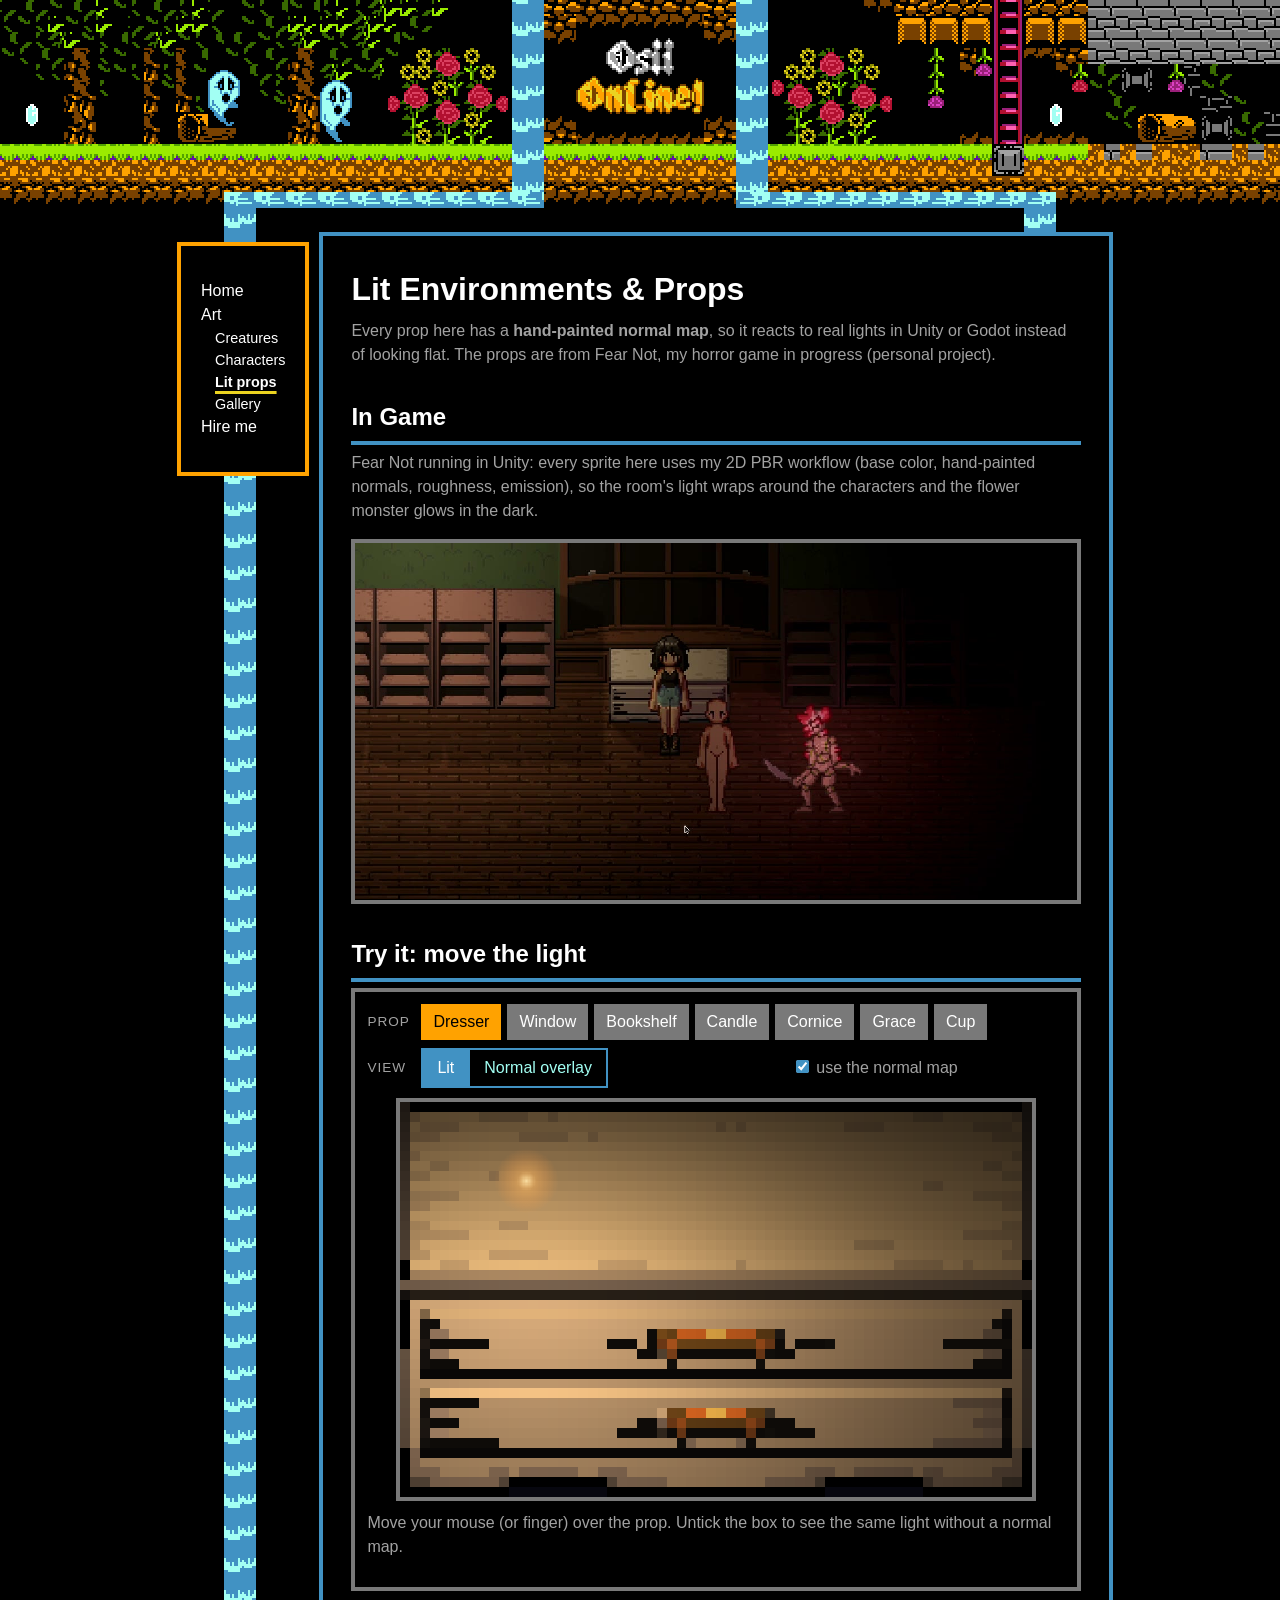
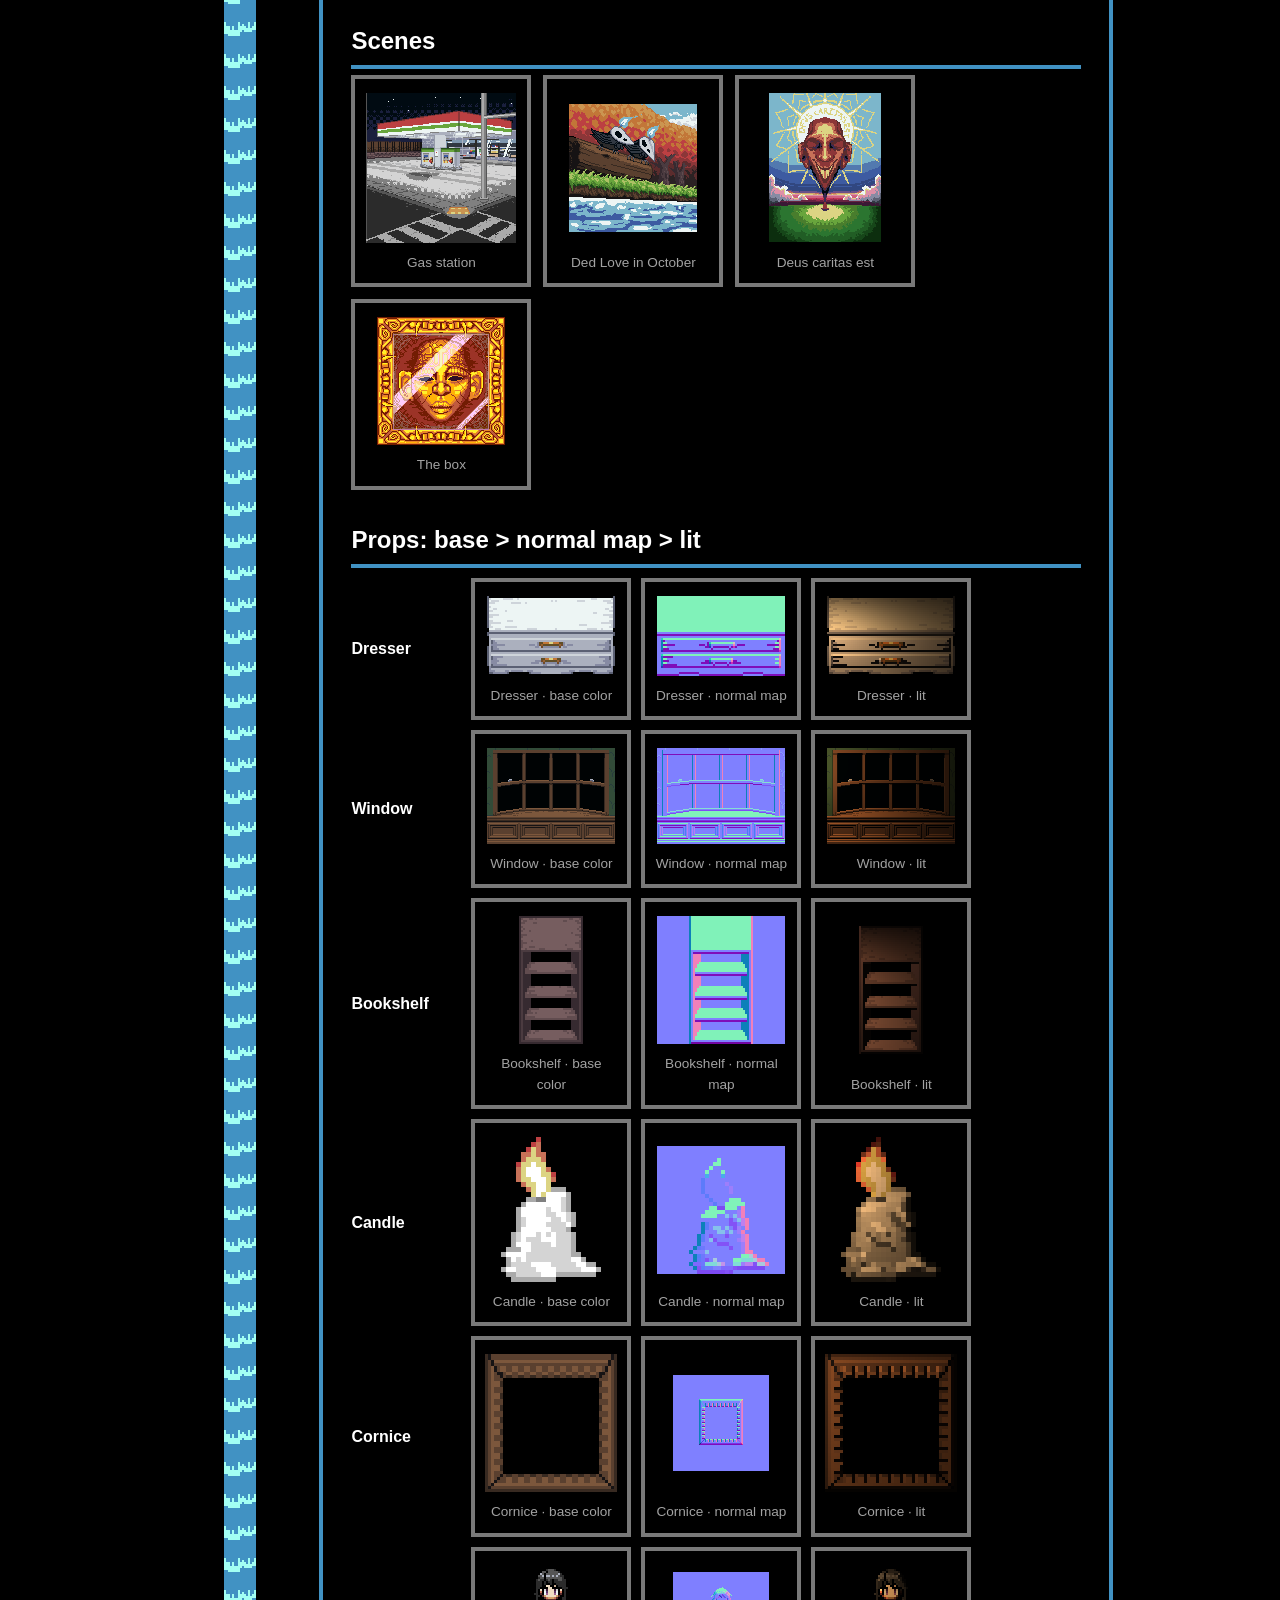
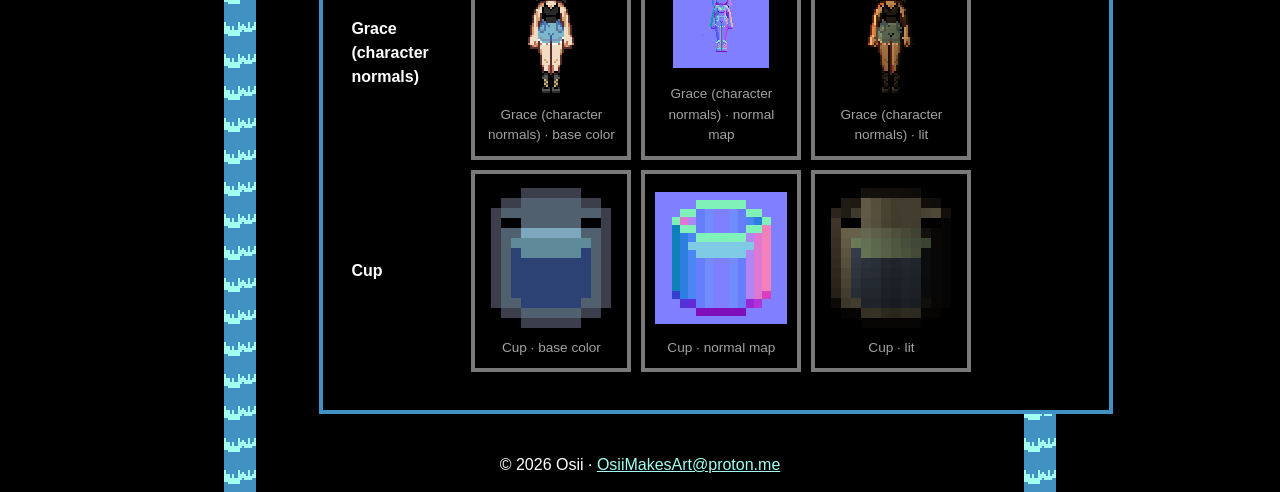
<file: art/lit.html>
<!doctype html>
<html lang="en">
    <head>
        <meta charset="utf-8" />
        <meta name="viewport" content="width=device-width, initial-scale=1" />
        <title>Lit Environments & Props · Osii</title>
        <meta name="description" content="I make pixel art monsters and animations for indie games, lit with hand-painted normal maps so they react to your game&#x27;s lighting." />
        <link href="../style.css?v=b4c139a0" rel="stylesheet" type="text/css" media="all" />
        <link rel="icon" type="image/png" href="../images/favicon.png" />
        <meta property="og:type" content="website" />
        <meta property="og:title" content="Lit Environments &amp; Props · Osii" />
        <meta property="og:description" content="I make pixel art monsters and animations for indie games, lit with hand-painted normal maps so they react to your game&#x27;s lighting." />
        <meta property="og:url" content="https://gandshack.github.io/art/lit.html" />
        <meta property="og:image" content="https://gandshack.github.io/images/og.png" />
        <script data-goatcounter="https://osii.goatcounter.com/count" async src="//gc.zgo.at/count.js"></script>
        <meta name="twitter:card" content="summary_large_image" />
    </head>
    <body>
        <header>
            <a href="../index.html"><img src="../images/Header.gif" width="100%" alt="Osii Online" style="image-rendering: pixelated" /></a>
        </header>

        <div id="container">
            <div class="flex">
                <aside>
                    <div class="side-sticky">
                        <nav>
                            <ul>
                                    <li><a href="../index.html">Home</a></li>
                                    <li><a href="../art/main.html">Art</a></li>
                                    <li class="sub"><a href="../art/creatures.html">Creatures</a></li>
                                    <li class="sub"><a href="../art/characters.html">Characters</a></li>
                                    <li class="sub"><a href="../art/lit.html" class="here">Lit props</a></li>
                                    <li class="sub"><a href="../art/gallery.html">Gallery</a></li>
                                    <li><a href="../hire.html">Hire me</a></li>
                            </ul>
                        </nav>
                    </div>
                </aside>
                <main>
<h1>Lit Environments &amp; Props</h1>
<p class="blurb">Every prop here has a <b>hand-painted normal map</b>, so it reacts to real lights in Unity or Godot instead of looking flat. The props are from Fear Not, my horror game in progress (personal project).</p>
<h2>In Game</h2>
<p class="blurb">Fear Not running in Unity: every sprite here uses my 2D PBR workflow (base color, hand-painted normals, roughness, emission), so the room's light wraps around the characters and the flower monster glows in the dark.</p>
<video class="clip" src="../images/work/fear_not_lighting.mp4" poster="../images/work/fear_not_lighting.jpg" autoplay muted loop playsinline preload="metadata" aria-label="Fear Not gameplay with dynamic lighting"></video>
<h2>Try it: move the light</h2>
<div id="light-demo">
    <div class="demo-row"><span class="demo-label">Prop</span><div class="demo-tabs" id="demo-tabs"></div></div>
    <div class="demo-row demo-view" id="demo-view">
        <span class="demo-label">View</span>
        <div class="segmented">
            <button data-mode="lit" class="on">Lit</button><button data-mode="overlay">Normal overlay</button>
        </div>
        <input type="range" id="demo-mix" min="0" max="100" value="50" aria-label="overlay amount" />
        <label><input type="checkbox" id="demo-normals" checked /> use the normal map</label>
    </div>
    <canvas id="demo-canvas" width="512" height="320"></canvas>
    <p class="blurb" id="demo-hint">Move your mouse (or finger) over the prop. Untick the box to see the same light without a normal map.</p>
</div>
<h2>Scenes</h2><div class="gallery">
<a class="piece" href="../images/work/GasStationRender.png" data-title="Gas station" data-info="night scene · 256×256 px"><img src="../images/work/GasStationRender.png" width="150" height="150" alt="Gas station" loading="lazy" /><span>Gas station</span></a>
<a class="piece" href="../images/work/Ded Love In October.png" data-title="Ded Love in October" data-info="128×128 px"><img src="../images/work/Ded Love In October.png" width="128" height="128" alt="Ded Love in October" loading="lazy" /><span>Ded Love in October</span></a>
<a class="piece" href="../images/work/Deus caritas est.png" data-title="Deus caritas est" data-info="192×256 px"><img src="../images/work/Deus caritas est.png" width="112" height="150" alt="Deus caritas est" loading="lazy" /><span>Deus caritas est</span></a>
<a class="piece" href="../images/work/the_box_glass.png" data-title="The box" data-info="128×128 px"><img src="../images/work/the_box_glass.png" width="128" height="128" alt="The box" loading="lazy" /><span>The box</span></a>
</div>

<h2>Props: base &gt; normal map &gt; lit</h2>
<div class="lit-table">
<div class="lit-row"><b>Dresser</b><a class="piece" href="../images/work/lit/dresser_base.png" data-title="Dresser · base color" data-info="64×40 px"><img src="../images/work/lit/dresser_base.png" width="128" height="80" alt="Dresser · base color" loading="lazy" /><span>Dresser · base color</span></a><a class="piece" href="../images/work/lit/dresser_normal.png" data-title="Dresser · normal map" data-info="hand-painted · 64×40 px"><img src="../images/work/lit/dresser_normal.png" width="128" height="80" alt="Dresser · normal map" loading="lazy" /><span>Dresser · normal map</span></a><a class="piece" href="../images/work/lit/dresser_lit.png" data-title="Dresser · lit" data-info="preview · 64×40 px"><img src="../images/work/lit/dresser_lit.png" width="128" height="80" alt="Dresser · lit" loading="lazy" /><span>Dresser · lit</span></a></div>
<div class="lit-row"><b>Window</b><a class="piece" href="../images/work/lit/window_base.png" data-title="Window · base color" data-info="128×96 px"><img src="../images/work/lit/window_base.png" width="128" height="96" alt="Window · base color" loading="lazy" /><span>Window · base color</span></a><a class="piece" href="../images/work/lit/window_normal.png" data-title="Window · normal map" data-info="hand-painted · 128×96 px"><img src="../images/work/lit/window_normal.png" width="128" height="96" alt="Window · normal map" loading="lazy" /><span>Window · normal map</span></a><a class="piece" href="../images/work/lit/window_lit.png" data-title="Window · lit" data-info="preview · 128×96 px"><img src="../images/work/lit/window_lit.png" width="128" height="96" alt="Window · lit" loading="lazy" /><span>Window · lit</span></a></div>
<div class="lit-row"><b>Bookshelf</b><a class="piece" href="../images/work/lit/bookshelf_base.png" data-title="Bookshelf · base color" data-info="64×64 px"><img src="../images/work/thumbs/lit_bookshelf_base.png" width="64" height="128" alt="Bookshelf · base color" loading="lazy" /><span>Bookshelf · base color</span></a><a class="piece" href="../images/work/lit/bookshelf_normal.png" data-title="Bookshelf · normal map" data-info="hand-painted · 64×64 px"><img src="../images/work/lit/bookshelf_normal.png" width="128" height="128" alt="Bookshelf · normal map" loading="lazy" /><span>Bookshelf · normal map</span></a><a class="piece" href="../images/work/lit/bookshelf_lit.png" data-title="Bookshelf · lit" data-info="preview · 64×64 px"><img src="../images/work/thumbs/lit_bookshelf_lit.png" width="64" height="128" alt="Bookshelf · lit" loading="lazy" /><span>Bookshelf · lit</span></a></div>
<div class="lit-row"><b>Candle</b><a class="piece" href="../images/work/lit/candle_base.png" data-title="Candle · base color" data-info="32×32 px"><img src="../images/work/thumbs/lit_candle_base.png" width="100" height="145" alt="Candle · base color" loading="lazy" /><span>Candle · base color</span></a><a class="piece" href="../images/work/lit/candle_normal.png" data-title="Candle · normal map" data-info="hand-painted · 32×32 px"><img src="../images/work/lit/candle_normal.png" width="128" height="128" alt="Candle · normal map" loading="lazy" /><span>Candle · normal map</span></a><a class="piece" href="../images/work/lit/candle_lit.png" data-title="Candle · lit" data-info="preview · 32×32 px"><img src="../images/work/thumbs/lit_candle_lit.png" width="100" height="145" alt="Candle · lit" loading="lazy" /><span>Candle · lit</span></a></div>
<div class="lit-row"><b>Cornice</b><a class="piece" href="../images/work/lit/cornice_base.png" data-title="Cornice · base color" data-info="96×96 px"><img src="../images/work/thumbs/lit_cornice_base.png" width="132" height="138" alt="Cornice · base color" loading="lazy" /><span>Cornice · base color</span></a><a class="piece" href="../images/work/lit/cornice_normal.png" data-title="Cornice · normal map" data-info="hand-painted · 96×96 px"><img src="../images/work/lit/cornice_normal.png" width="96" height="96" alt="Cornice · normal map" loading="lazy" /><span>Cornice · normal map</span></a><a class="piece" href="../images/work/lit/cornice_lit.png" data-title="Cornice · lit" data-info="preview · 96×96 px"><img src="../images/work/thumbs/lit_cornice_lit.png" width="132" height="138" alt="Cornice · lit" loading="lazy" /><span>Cornice · lit</span></a></div>
<div class="lit-row"><b>Grace (character normals)</b><a class="piece" href="../images/work/lit/grace_base.png" data-title="Grace (character normals) · base color" data-info="96×96 px"><img src="../images/work/thumbs/lit_grace_base.png" width="46" height="130" alt="Grace (character normals) · base color" loading="lazy" /><span>Grace (character normals) · base color</span></a><a class="piece" href="../images/work/lit/grace_normal.png" data-title="Grace (character normals) · normal map" data-info="hand-painted · 96×96 px"><img src="../images/work/lit/grace_normal.png" width="96" height="96" alt="Grace (character normals) · normal map" loading="lazy" /><span>Grace (character normals) · normal map</span></a><a class="piece" href="../images/work/lit/grace_lit.png" data-title="Grace (character normals) · lit" data-info="preview · 96×96 px"><img src="../images/work/thumbs/lit_grace_lit.png" width="46" height="130" alt="Grace (character normals) · lit" loading="lazy" /><span>Grace (character normals) · lit</span></a></div>
<div class="lit-row"><b>Cup</b><a class="piece" href="../images/work/lit/cup_base.png" data-title="Cup · base color" data-info="16×16 px"><img src="../images/work/thumbs/lit_cup_base.png" width="120" height="140" alt="Cup · base color" loading="lazy" /><span>Cup · base color</span></a><a class="piece" href="../images/work/lit/cup_normal.png" data-title="Cup · normal map" data-info="hand-painted · 16×16 px"><img src="../images/work/lit/cup_normal.png" width="144" height="144" alt="Cup · normal map" loading="lazy" /><span>Cup · normal map</span></a><a class="piece" href="../images/work/lit/cup_lit.png" data-title="Cup · lit" data-info="preview · 16×16 px"><img src="../images/work/thumbs/lit_cup_lit.png" width="120" height="140" alt="Cup · lit" loading="lazy" /><span>Cup · lit</span></a></div>
</div>

                </main>
            </div>
        </div>

        <footer>
            <p>© 2026 Osii · <a href="mailto:OsiiMakesArt@proton.me">OsiiMakesArt@proton.me</a></p>
        </footer>
        <script src="../art/light-data.js?v=b4c139a0"></script>
        <script src="../art/light-demo.js?v=b4c139a0"></script>
        <script src="../art/viewer.js?v=b4c139a0"></script>
    </body>
</html>
</file>
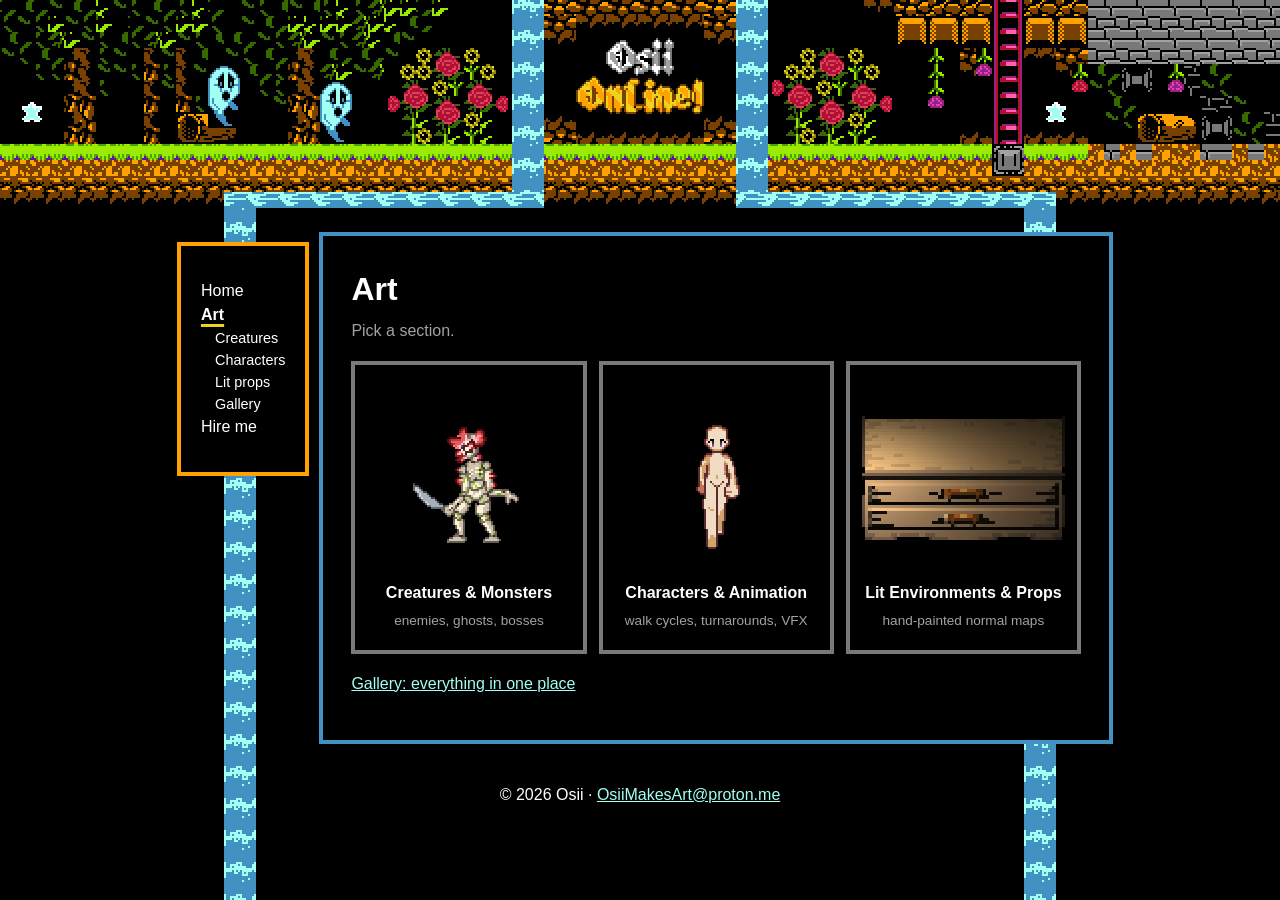
<file: art/main.html>
<!doctype html>
<html lang="en">
    <head>
        <meta charset="utf-8" />
        <meta name="viewport" content="width=device-width, initial-scale=1" />
        <title>Art · Osii</title>
        <meta name="description" content="I make pixel art monsters and animations for indie games, lit with hand-painted normal maps so they react to your game&#x27;s lighting." />
        <link href="../style.css?v=b4c139a0" rel="stylesheet" type="text/css" media="all" />
        <link rel="icon" type="image/png" href="../images/favicon.png" />
        <meta property="og:type" content="website" />
        <meta property="og:title" content="Art · Osii" />
        <meta property="og:description" content="I make pixel art monsters and animations for indie games, lit with hand-painted normal maps so they react to your game&#x27;s lighting." />
        <meta property="og:url" content="https://gandshack.github.io/art/main.html" />
        <meta property="og:image" content="https://gandshack.github.io/images/og.png" />
        <script data-goatcounter="https://osii.goatcounter.com/count" async src="//gc.zgo.at/count.js"></script>
        <meta name="twitter:card" content="summary_large_image" />
    </head>
    <body>
        <header>
            <a href="../index.html"><img src="../images/Header.gif" width="100%" alt="Osii Online" style="image-rendering: pixelated" /></a>
        </header>

        <div id="container">
            <div class="flex">
                <aside>
                    <div class="side-sticky">
                        <nav>
                            <ul>
                                    <li><a href="../index.html">Home</a></li>
                                    <li><a href="../art/main.html" class="here">Art</a></li>
                                    <li class="sub"><a href="../art/creatures.html">Creatures</a></li>
                                    <li class="sub"><a href="../art/characters.html">Characters</a></li>
                                    <li class="sub"><a href="../art/lit.html">Lit props</a></li>
                                    <li class="sub"><a href="../art/gallery.html">Gallery</a></li>
                                    <li><a href="../hire.html">Hire me</a></li>
                            </ul>
                        </nav>
                    </div>
                </aside>
                <main>
<h1>Art</h1>
<p class="blurb">Pick a section.</p>
<div class="sections"><a class="section-card" href="creatures.html"><img src="../images/work/flower_monster_idle.gif" alt="" /><b>Creatures &amp; Monsters</b><span>enemies, ghosts, bosses</span></a><a class="section-card" href="characters.html"><img src="../images/work/tall_walk.gif" alt="" /><b>Characters &amp; Animation</b><span>walk cycles, turnarounds, VFX</span></a><a class="section-card" href="lit.html"><img src="../images/work/lit/dresser_lit.png" alt="" /><b>Lit Environments &amp; Props</b><span>hand-painted normal maps</span></a></div>
<p class="blurb"><a href="gallery.html">Gallery: everything in one place</a></p>

                </main>
            </div>
        </div>

        <footer>
            <p>© 2026 Osii · <a href="mailto:OsiiMakesArt@proton.me">OsiiMakesArt@proton.me</a></p>
        </footer>

    </body>
</html>
</file>
<file: style.css>
* {
    box-sizing: border-box;
}

body {
    image-rendering: pixelated;
    background-image: url("images/side_falls.gif");
    background-size: 100%;
    background-color: black;
    font-family: Arial, Helvetica, sans-serif;
    margin: 0;
}
header img {
    display: block;
}
/* Style the header */
header {
    background-color: black;
    color: white;
    padding: 0px;
    text-align: center;
    font-size: 35px;
}

#container {
    padding: 24px;
    margin: auto;
}

.flex {
    justify-content: center; /* centers main+aside as a group in the row */
    flex-wrap: wrap;
    display: flex;
    max-width: 100%;
    margin: auto;
}

/* Container for flexboxes */
section {
    display: -webkit-flex;
    display: flex;
}

.side-sticky {
    position: sticky;
    top: 20px;
}
/* Style the navigation menu */
nav {
    -webkit-flex: 1;
    -ms-flex: 1;
    flex: 1;
    background: #797979;
    padding: 20px;
    margin: 10px;
}

/* Style the list inside the menu */
nav ul {
    list-style-type: none;
    padding: 0;
}

main {
    min-width: 40vw;
    max-width: 40vw;
    margin: 0px;
    padding: 0px;
    background-color: rgb(7, 7, 15);
    color: white;
}

.gallery {
    display: flex;
    flex-wrap: wrap;
    justify-content: center;
    align-items: center;
    gap: 10px;
}

/* Style the content */
article {
    -webkit-flex: 3;
    -ms-flex: 3;
    flex: 3;
    background-color: #f1f1f1;
    padding: 10px;
}

/* Style the footer */
footer {
    padding: 10px;
    text-align: center;
    color: white;
}

#art {
    border-color: white;
    border: solid;
}

/* Responsive layout - makes the menu and the content (inside the section) sit on top of each other instead of next to each other */
@media (max-width: 600px) {
    section {
        -webkit-flex-direction: column;
        flex-direction: column;
    }
}

/* ---------- portfolio additions ---------- */
/* colors come straight from Header.gif / side_falls.gif (NES palette) */
:root {
    --black: #000000;
    --panel: #000000;
    --grey: #797979;
    --light-grey: #a2a2a2;
    --water: #4192c3;
    --foam: #a2fff3;
    --gold: #ffa200;
    --yellow: #ebd320;
    --grass: #9aeb00;
    --dirt: #794100;
}

/* nav: palette black framed by the darker gold of "Online!" */
nav {
    background: var(--black);
    border: 4px solid var(--gold);
}

main {
    min-width: 0;
    max-width: none;
    width: min(960px, 62vw);
    padding: 8px 28px 28px;
    line-height: 1.5;
    background: var(--black);
    border: 4px solid var(--water);
}

main a {
    color: var(--foam);
}

main a:hover {
    color: var(--gold);
}

h1,
h2 {
    margin-bottom: 6px;
}

h2 {
    margin-top: 32px;
    padding-bottom: 6px;
    border-bottom: 4px solid var(--water);
}

.blurb {
    color: var(--light-grey);
    margin-top: 4px;
}

.pitch {
    font-size: 1.15em;
    border-left: 6px solid var(--gold);
    padding-left: 12px;
}

nav a {
    color: white;
    text-decoration: none;
}

nav li {
    margin: 6px 0;
}

nav li.sub {
    margin-left: 14px;
    font-size: 0.9em;
}

nav a.here {
    font-weight: bold;
    text-decoration: underline;
    text-decoration-color: var(--yellow);
    text-decoration-thickness: 3px;
    text-underline-offset: 4px;
}

nav a:hover {
    color: var(--foam);
}

/* gallery pieces: black tiles with the sidebar grey as a hard pixel border */
.gallery {
    justify-content: flex-start;
    align-items: stretch;
    gap: 12px;
}

.piece {
    display: flex;
    flex-direction: column;
    align-items: center;
    justify-content: space-between;
    width: 180px;
    padding: 14px 10px 10px;
    background: var(--black);
    border: 4px solid var(--grey);
    color: var(--light-grey);
    text-decoration: none;
    font-size: 0.85em;
    text-align: center;
}

.piece img {
    image-rendering: pixelated;
    max-width: 100%;
    height: auto;
    margin: auto 0;
}

.piece span {
    margin-top: 10px;
}

/* for sprites with black bodies (e.g. Maska) */
.piece.lift,
#viewer img.lift {
    background: #1a1a1a;
}

.piece:hover,
.piece:focus {
    border-color: var(--water);
    color: white;
}

/* section cards */
.sections {
    display: grid;
    grid-template-columns: repeat(auto-fit, minmax(200px, 1fr));
    gap: 12px;
    margin: 18px 0;
}

.section-card {
    display: flex;
    flex-direction: column;
    align-items: center;
    gap: 6px;
    padding: 18px 12px;
    background: var(--black);
    border: 4px solid var(--grey);
    color: white;
    text-decoration: none;
    text-align: center;
}

.section-card img {
    image-rendering: pixelated;
    height: 192px;
    width: auto;
    max-width: 100%;
    object-fit: contain;
}

.section-card span {
    color: var(--light-grey);
    font-size: 0.85em;
}

.section-card:hover {
    border-color: var(--water);
}

/* plain buttons */
.button {
    display: inline-block;
    padding: 10px 18px;
    margin: 4px 8px 8px 0;
    background: var(--gold);
    color: var(--black) !important;
    font-weight: bold;
    text-decoration: none;
}

.button:hover {
    background: var(--yellow);
}

.button.ghost {
    background: var(--water);
    color: white !important;
}

.button.ghost:hover {
    background: var(--foam);
    color: var(--black) !important;
}

.cta {
    margin-top: 24px;
}

.list li {
    margin: 6px 0;
}

/* prices */
.prices {
    border-collapse: collapse;
    width: 100%;
}

.prices th,
.prices td {
    text-align: left;
    padding: 8px 10px;
    border-bottom: 2px solid var(--grey);
}

.prices th {
    color: var(--light-grey);
    font-weight: normal;
}

.prices td:last-child {
    color: var(--yellow);
    font-weight: bold;
    white-space: nowrap;
}

/* lit props */
.lit-row {
    display: flex;
    align-items: stretch;
    gap: 10px;
    margin: 10px 0;
}

.lit-row > b {
    width: 110px;
    align-self: center;
}

.lit-row .piece {
    width: 160px;
}

/* in-engine gameplay clip */
.clip {
    display: block;
    width: 100%;
    height: auto;
    border: 4px solid var(--grey);
    background: var(--black);
}

#light-demo {
    background: var(--black);
    border: 4px solid var(--grey);
    padding: 12px;
}

#demo-canvas {
    width: 100%;
    max-width: 640px;
    display: block;
    margin: 10px auto;
    cursor: none;
    touch-action: none;
    image-rendering: pixelated;
    background: var(--panel);
    border: 4px solid var(--grey);
}

/* two kinds of controls look different: props are separate tabs, the view is one joined switch */
.demo-row {
    display: flex;
    flex-wrap: wrap;
    align-items: center;
    gap: 6px 10px;
    margin-bottom: 8px;
}

.demo-label {
    width: 44px;
    color: var(--light-grey);
    font-size: 0.85em;
    text-transform: uppercase;
    letter-spacing: 1px;
}

.demo-tabs {
    display: flex;
    flex-wrap: wrap;
    gap: 6px;
    flex: 1;
}

.demo-tabs button {
    background: var(--grey);
    color: white;
    border: none;
    padding: 6px 12px;
    cursor: pointer;
    font: inherit;
}

.demo-tabs button:hover {
    background: var(--light-grey);
    color: var(--black);
}

.demo-tabs button.on {
    background: var(--gold);
    color: var(--black);
}

.segmented {
    display: inline-flex;
    border: 2px solid var(--water);
}

.segmented button {
    background: var(--black);
    color: var(--foam);
    border: none;
    padding: 6px 14px;
    cursor: pointer;
    font: inherit;
}

.segmented button + button {
    border-left: 2px solid var(--water);
}

.segmented button:hover {
    color: white;
}

.segmented button.on {
    background: var(--water);
    color: white;
}

.demo-view label {
    color: var(--light-grey);
}

#demo-mix {
    accent-color: var(--water);
    width: 160px;
}

#light-demo input[type="checkbox"] {
    accent-color: var(--water);
}

/* big viewer */
#viewer {
    position: fixed;
    inset: 0;
    background: rgba(0, 0, 0, 0.94);
    display: none;
    align-items: center;
    justify-content: center;
    z-index: 10;
}

#viewer.open {
    display: flex;
}

#viewer figure {
    margin: 0;
    flex: 1;
    display: flex;
    flex-direction: column;
    align-items: center;
    justify-content: center;
    height: 100%;
}

#viewer img {
    image-rendering: pixelated;
    background: var(--panel);
    border: 4px solid var(--grey);
}

#viewer figcaption {
    color: white;
    text-align: center;
    margin-top: 14px;
    display: flex;
    flex-direction: column;
    gap: 2px;
}

#viewer figcaption span,
#viewer figcaption small {
    color: var(--light-grey);
}

#viewer button {
    background: none;
    border: none;
    color: white;
    font-size: 48px;
    cursor: pointer;
    padding: 0 18px;
    height: 100%;
}

#viewer button:hover {
    color: var(--gold);
}

#viewer .v-close {
    position: absolute;
    top: 10px;
    right: 10px;
    height: auto;
    font-size: 32px;
}

/* black box behind the footer text so the waterfall background doesn't run through it */
footer p {
    display: inline-block;
    margin: 0;
    padding: 8px 14px;
    background: var(--black);
}

footer a {
    color: var(--foam);
}

/* phones: menu on top, content full width */
@media (max-width: 800px) {
    #container {
        padding: 10px;
    }
    .flex {
        flex-direction: column;
    }
    aside,
    main {
        width: 100%;
    }
    nav {
        margin: 0 0 10px;
    }
    nav ul {
        display: flex;
        flex-wrap: wrap;
        gap: 4px 14px;
        margin: 0;
    }
    nav li,
    nav li.sub {
        margin: 0;
        font-size: 1em;
    }
    main {
        padding: 6px 14px 20px;
    }
    .piece {
        width: calc(50% - 6px);
    }
    .lit-row {
        flex-wrap: wrap;
    }
    .lit-row > b {
        width: 100%;
    }
    .lit-row .piece {
        width: calc(33% - 7px);
    }
    #viewer button {
        font-size: 34px;
        padding: 0 6px;
    }
}
</file>
